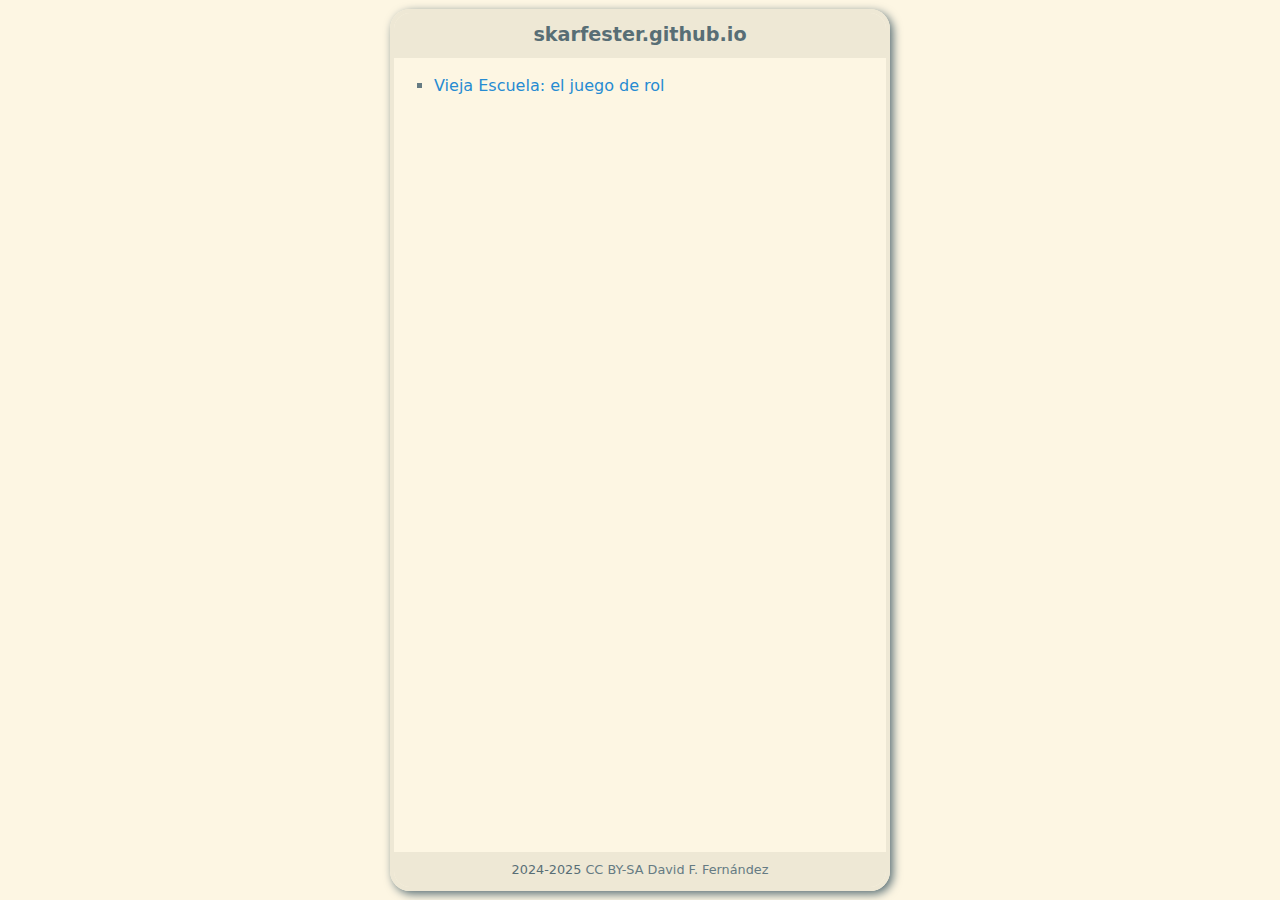
<file: index.html>
<!DOCTYPE html>
<html lang="es">
<head>
    <meta charset="UTF-8">
    <meta name="viewport" content="width=device-width, initial-scale=1.0">
	<link rel="author" href="humans.txt">
	<link rel="stylesheet" type="text/css" href="css/index.css">
	<link rel="me" href="https://framapiaf.org/@skarfester">
    <title>Índice</title>
</head>
<body>
	<div class="pagina">
		<header>
			<h1>skarfester.github.io</h1>
		</header>
		<main>
			<ul>
				<li><a href="viejaescuela.html">Vieja Escuela: el juego de rol</a></li>
			</ul>
		</main>
		<footer>
			<p>2024-2025 <a href="https://creativecommons.org/licenses/by-sa/4.0/deed.es" title="Creative Commons Atribución - CompartirIgual">CC BY-SA</a> <a href="humans.txt">David F. Fernández</a></p>
		</footer>
	</div>
</body>
</html>
</file>
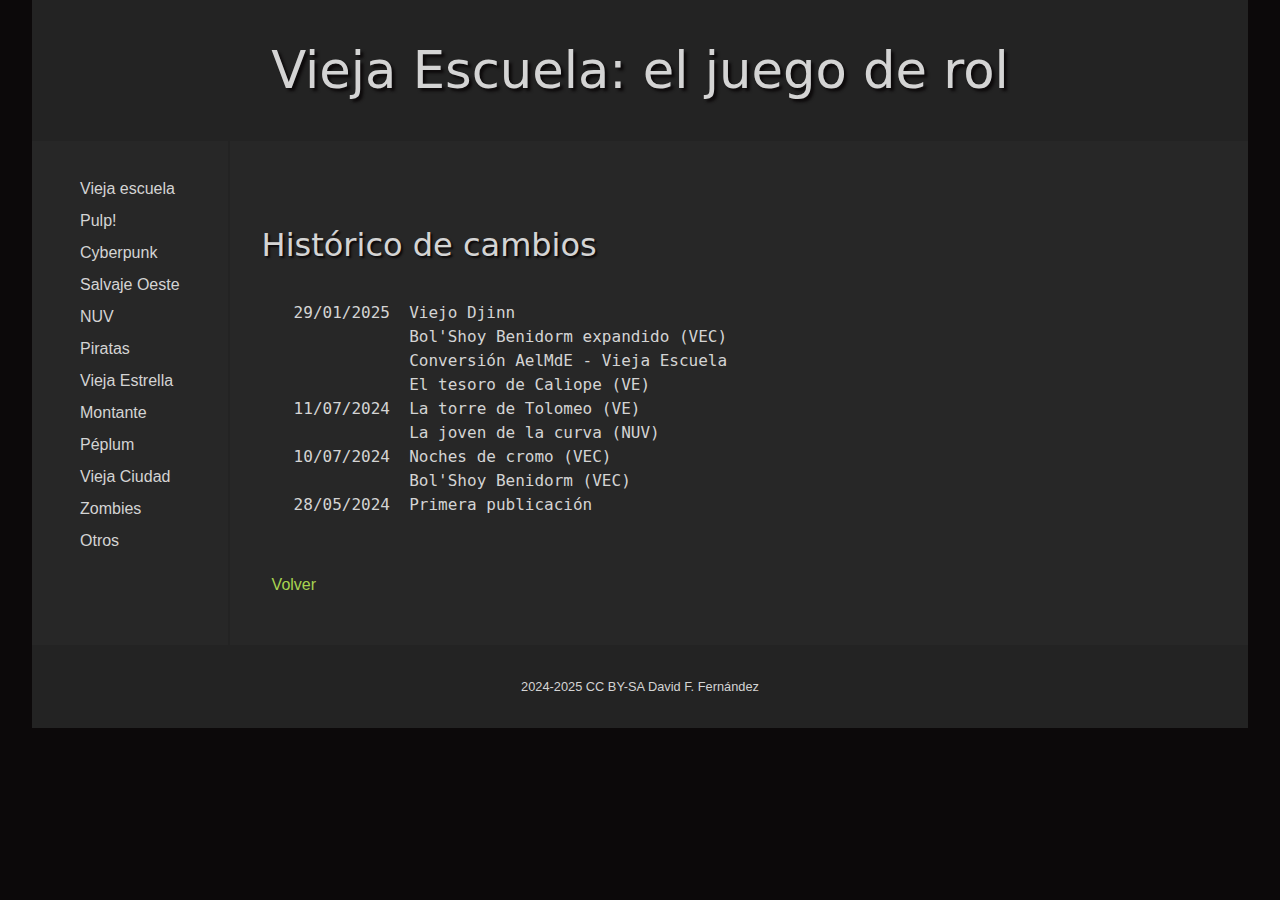
<file: historico.html>
<!DOCTYPE html>
<html lang="es">
<head>
    <meta charset="UTF-8">
    <meta name="viewport" content="width=device-width, initial-scale=1.0">
    <title>Vieja Escuela: el juego de rol</title>
    <meta name="description" content="Recopilación de material publicado para Vieja Escuela: el juego de rol">
    <link rel="stylesheet" type="text/css" href="css/ve.css">
    <link rel="icon" href="/favicon.ico">
	<link rel="icon" href="/favicon.svg" type="image/svg+xml">

</head>
<body>
    <header>
        <h1>Vieja Escuela: el juego de rol</h1>
    </header>
    <div class="pagina">
        <input type="checkbox" name="menu" id="menu" aria-label="Menú">
        <nav>
            <label for="menu">
                <svg xmlns="http://www.w3.org/2000/svg" width="48" height="48" fill="currentColor" viewBox="0 0 16 16">
                    <path fill-rule="evenodd" d="M2.5 12a.5.5 0 0 1 .5-.5h10a.5.5 0 0 1 0 1H3a.5.5 0 0 1-.5-.5m0-4a.5.5 0 0 1 .5-.5h10a.5.5 0 0 1 0 1H3a.5.5 0 0 1-.5-.5m0-4a.5.5 0 0 1 .5-.5h10a.5.5 0 0 1 0 1H3a.5.5 0 0 1-.5-.5"/>
                </svg>
            </label>
            <ul>
                <li><a href="viejaescuela.html#ve">Vieja escuela</a></li>
                <li><a href="viejaescuela.html#vep">Pulp!</a></li>
                <li><a href="viejaescuela.html#vec">Cyberpunk</a></li>
                <li><a href="viejaescuela.html#veso">Salvaje Oeste</a></li>
                <li><a href="viejaescuela.html#nuv">NUV</a></li>
                <li><a href="viejaescuela.html#ar">Piratas</a></li>
                <li><a href="viejaescuela.html#vest">Vieja Estrella</a></li>
                <li><a href="viejaescuela.html#mt">Montante</a></li>
                <li><a href="viejaescuela.html#vepm">Péplum</a></li>
                <li><a href="viejaescuela.html#vefu">Vieja Ciudad</a></li>
                <li><a href="viejaescuela.html#vez">Zombies</a></li>
                <li><a href="viejaescuela.html#otr">Otros</a></li>
            </ul>
        </nav>
        <aside>
            <ul>
                <li><a href="viejaescuela.html#ve">Vieja escuela</a></li>
                <li><a href="viejaescuela.html#vep">Pulp!</a></li>
                <li><a href="viejaescuela.html#vec">Cyberpunk</a></li>
                <li><a href="viejaescuela.html#veso">Salvaje Oeste</a></li>
                <li><a href="viejaescuela.html#nuv">NUV</a></li>
                <li><a href="viejaescuela.html#ar">Piratas</a></li>
                <li><a href="viejaescuela.html#vest">Vieja Estrella</a></li>
                <li><a href="viejaescuela.html#mt">Montante</a></li>
                <li><a href="viejaescuela.html#vepm">Péplum</a></li>
                <li><a href="viejaescuela.html#vefu">Vieja Ciudad</a></li>
                <li><a href="viejaescuela.html#vez">Zombies</a></li>
                <li><a href="viejaescuela.html#otr">Otros</a></li>
            </ul>
        </aside>
        <main>
			<h2>Histórico de cambios</h2>
            <pre>
29/01/2025	Viejo Djinn
		Bol'Shoy Benidorm expandido (VEC)
		Conversión AelMdE - Vieja Escuela
		El tesoro de Caliope (VE)
11/07/2024	La torre de Tolomeo (VE)
		La joven de la curva (NUV)
10/07/2024	Noches de cromo (VEC)
		Bol'Shoy Benidorm (VEC)
28/05/2024	Primera publicación
			</pre>
			<p><a href="viejaescuela.html">Volver</a></p>
        </main>
    </div>
    <footer>
        <p>2024-2025 <a href="https://creativecommons.org/licenses/by-sa/4.0/deed.es" title="Creative Commons Atribución - CompartirIgual">CC BY-SA</a> <a href="humans.txt">David F. Fernández</a></p>
    </footer>
</body>
</html>
</file>
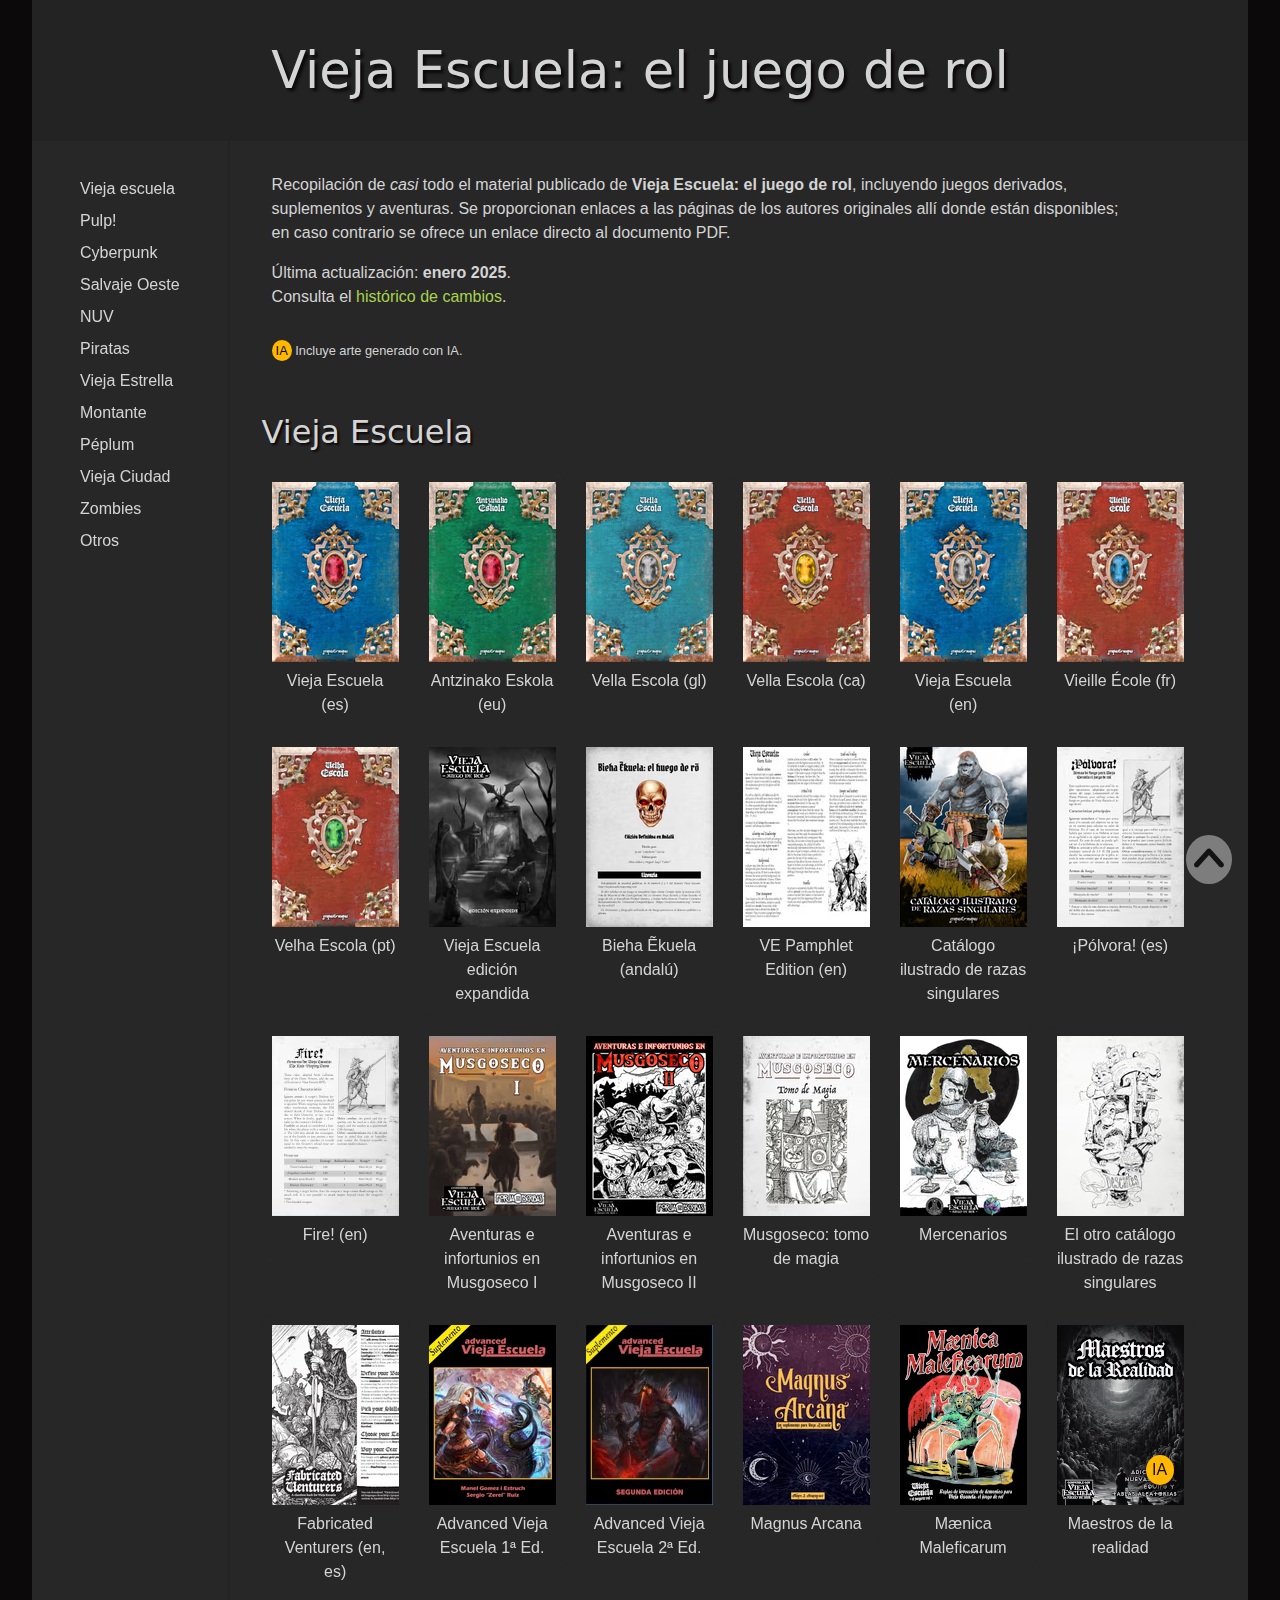
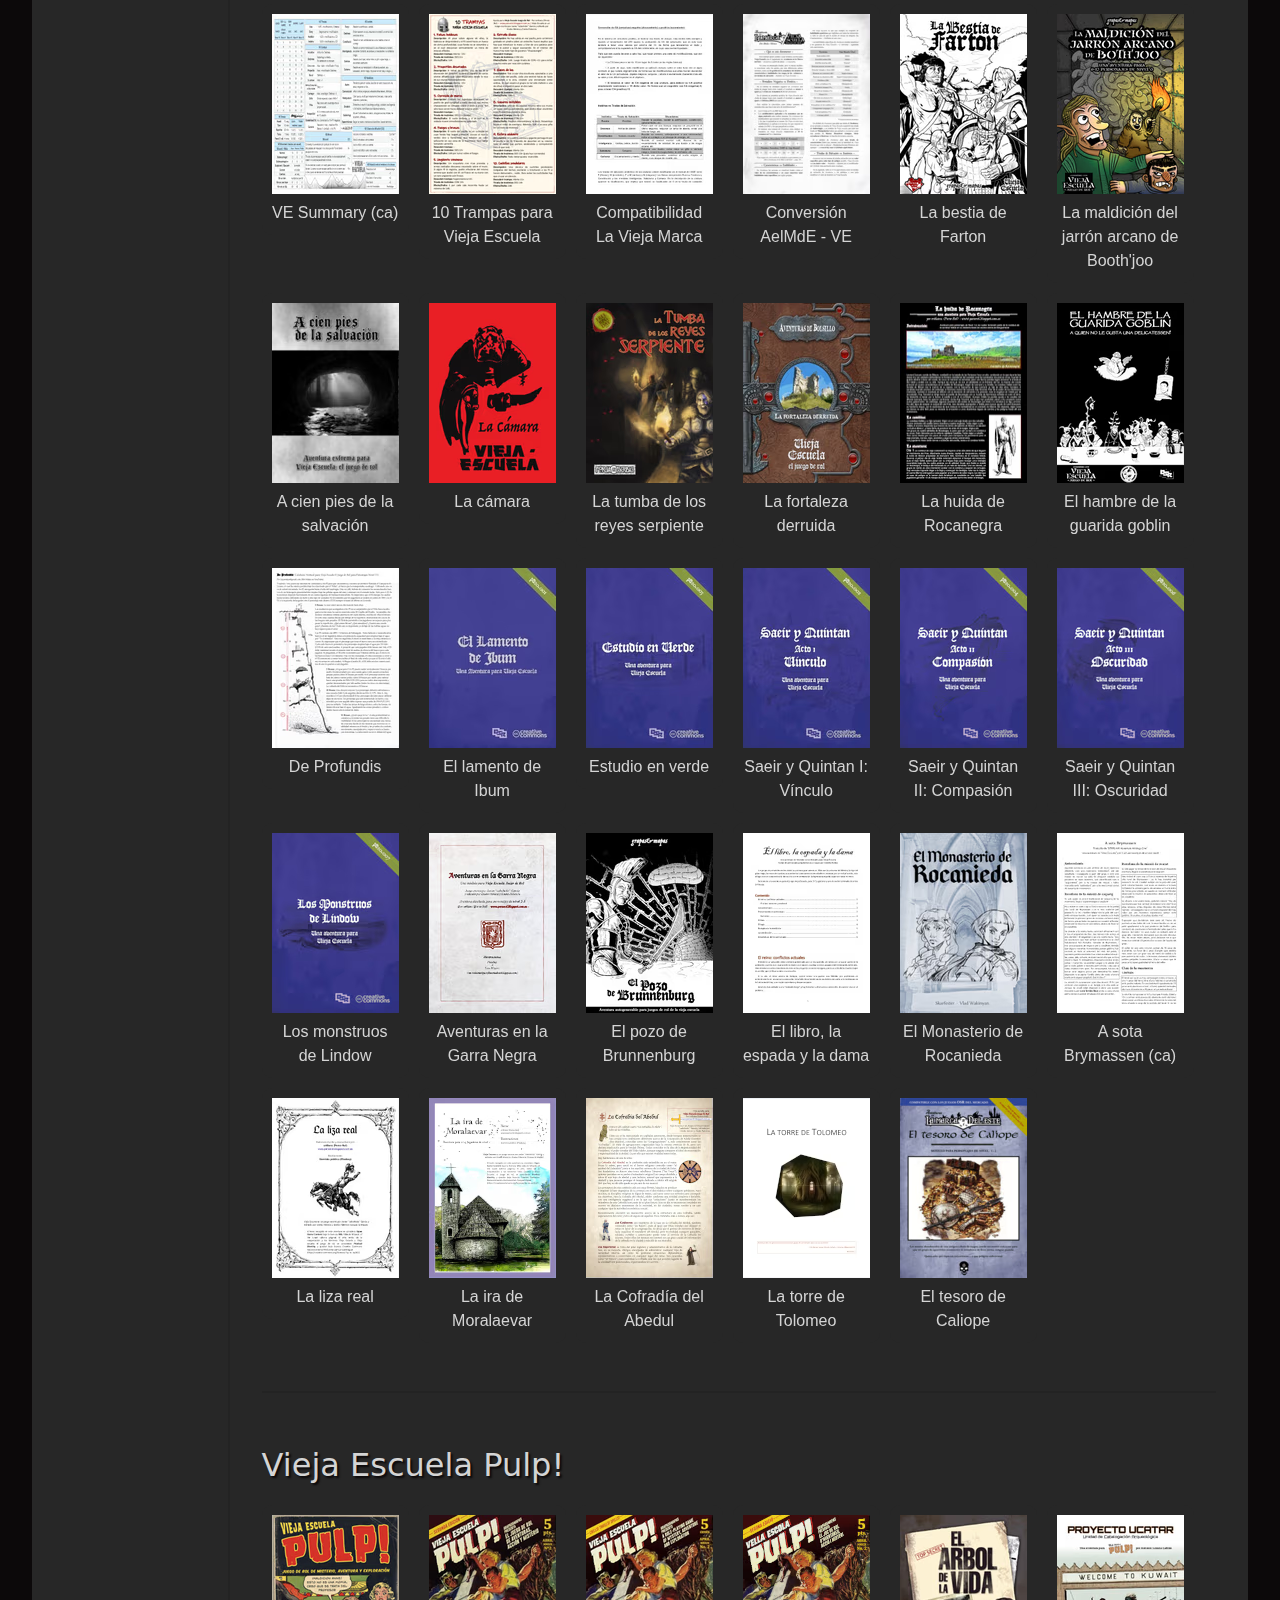
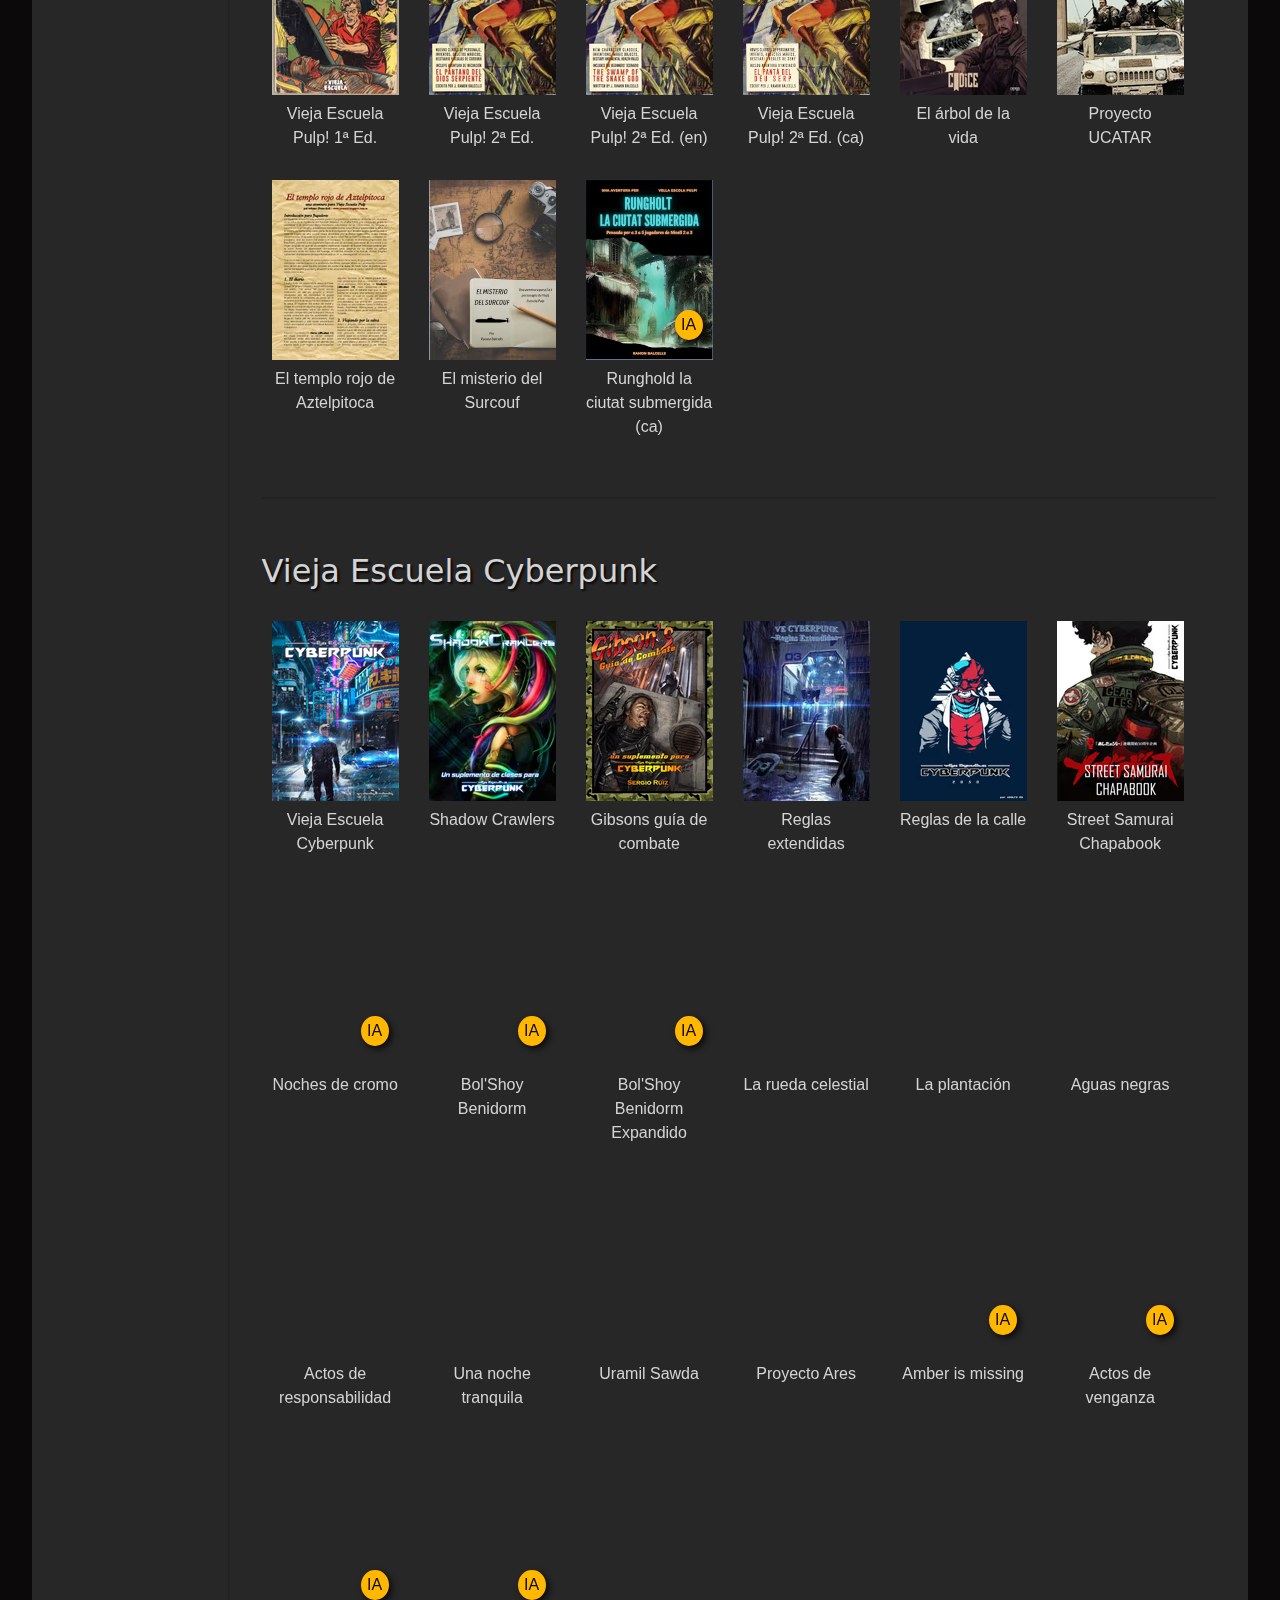
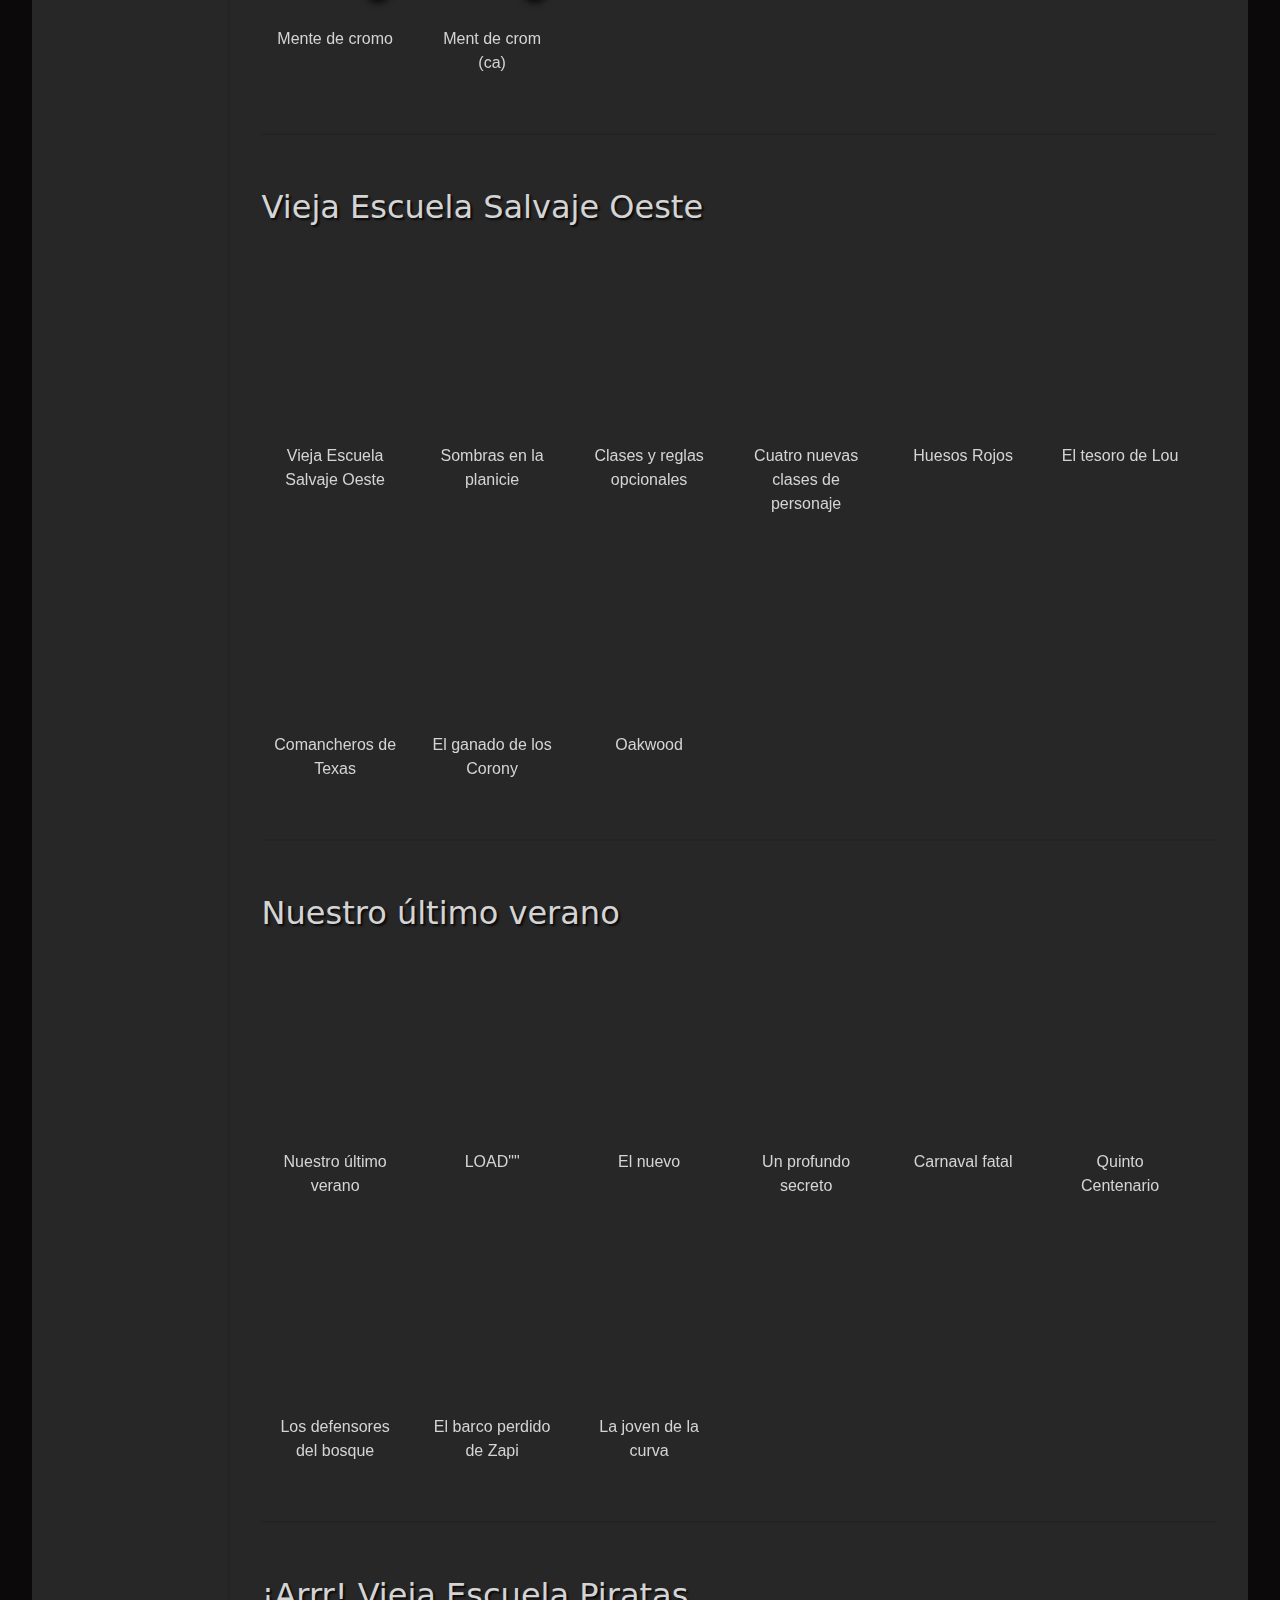
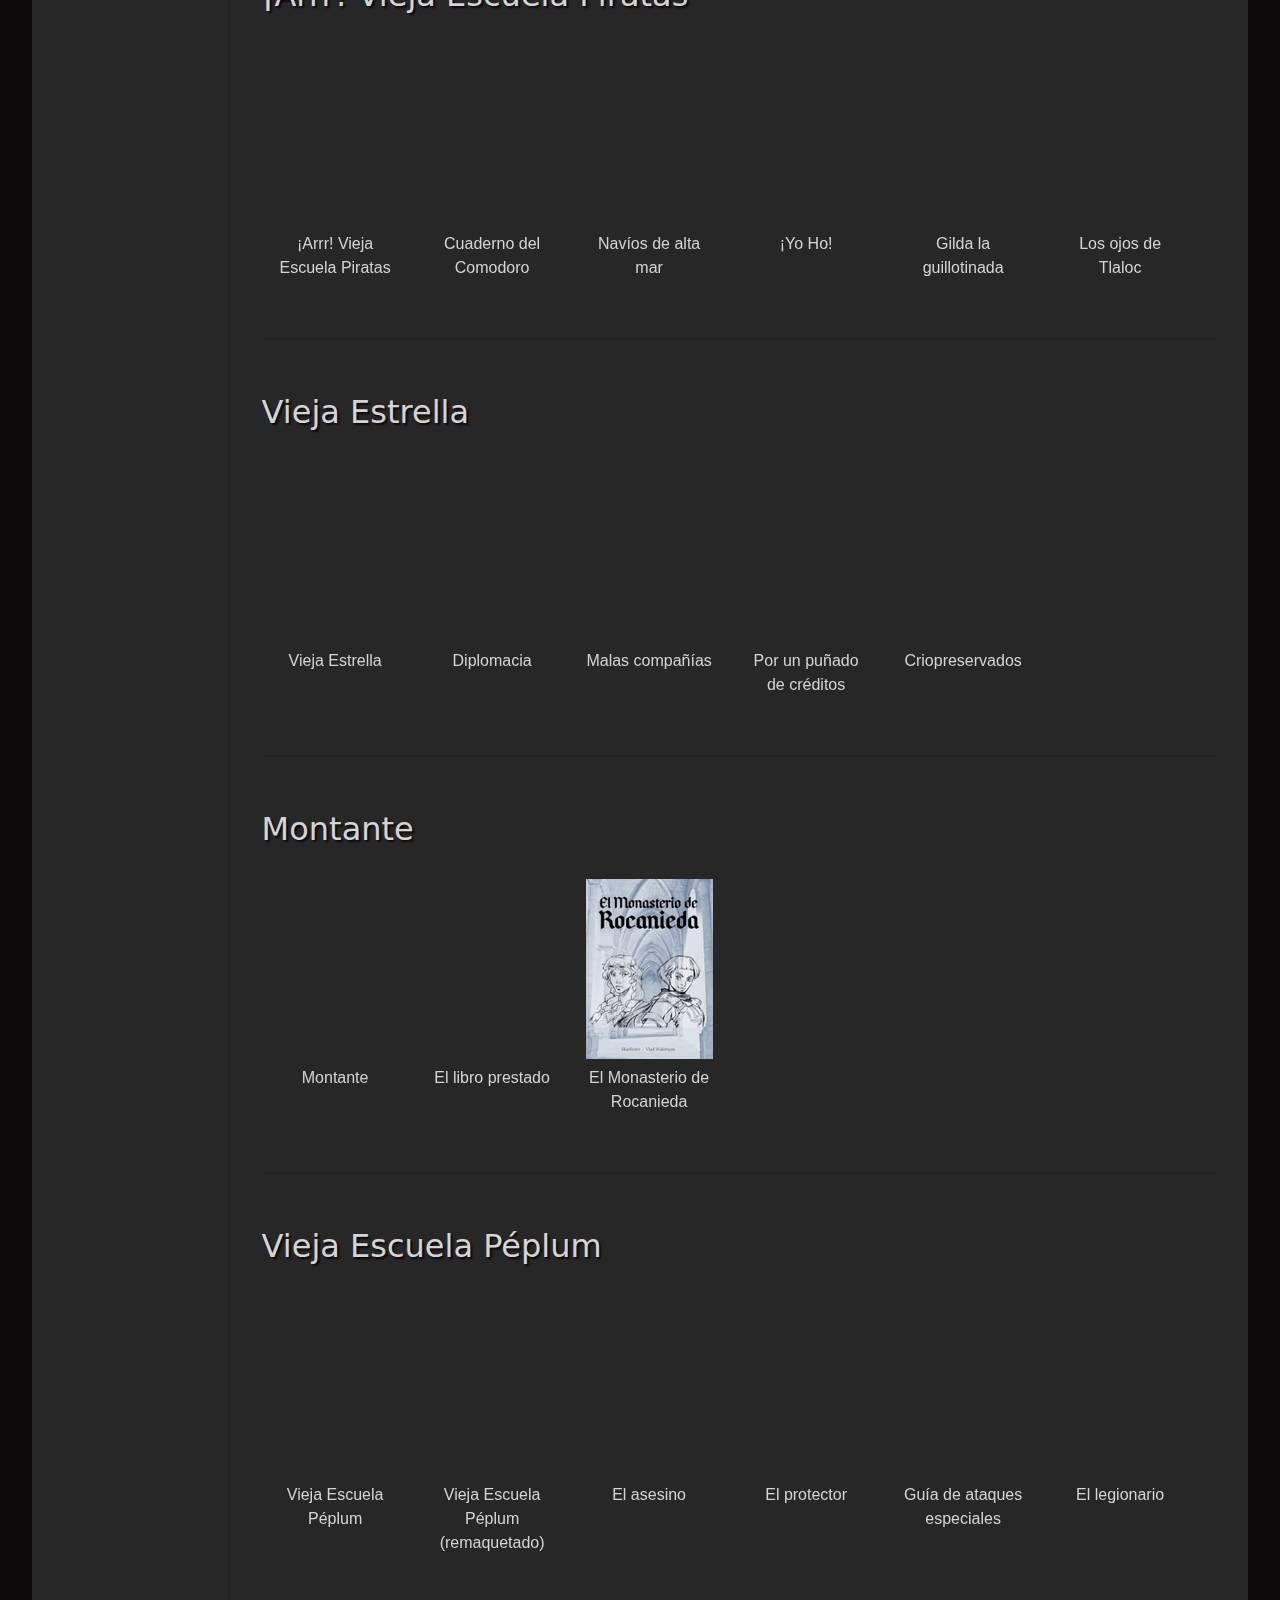
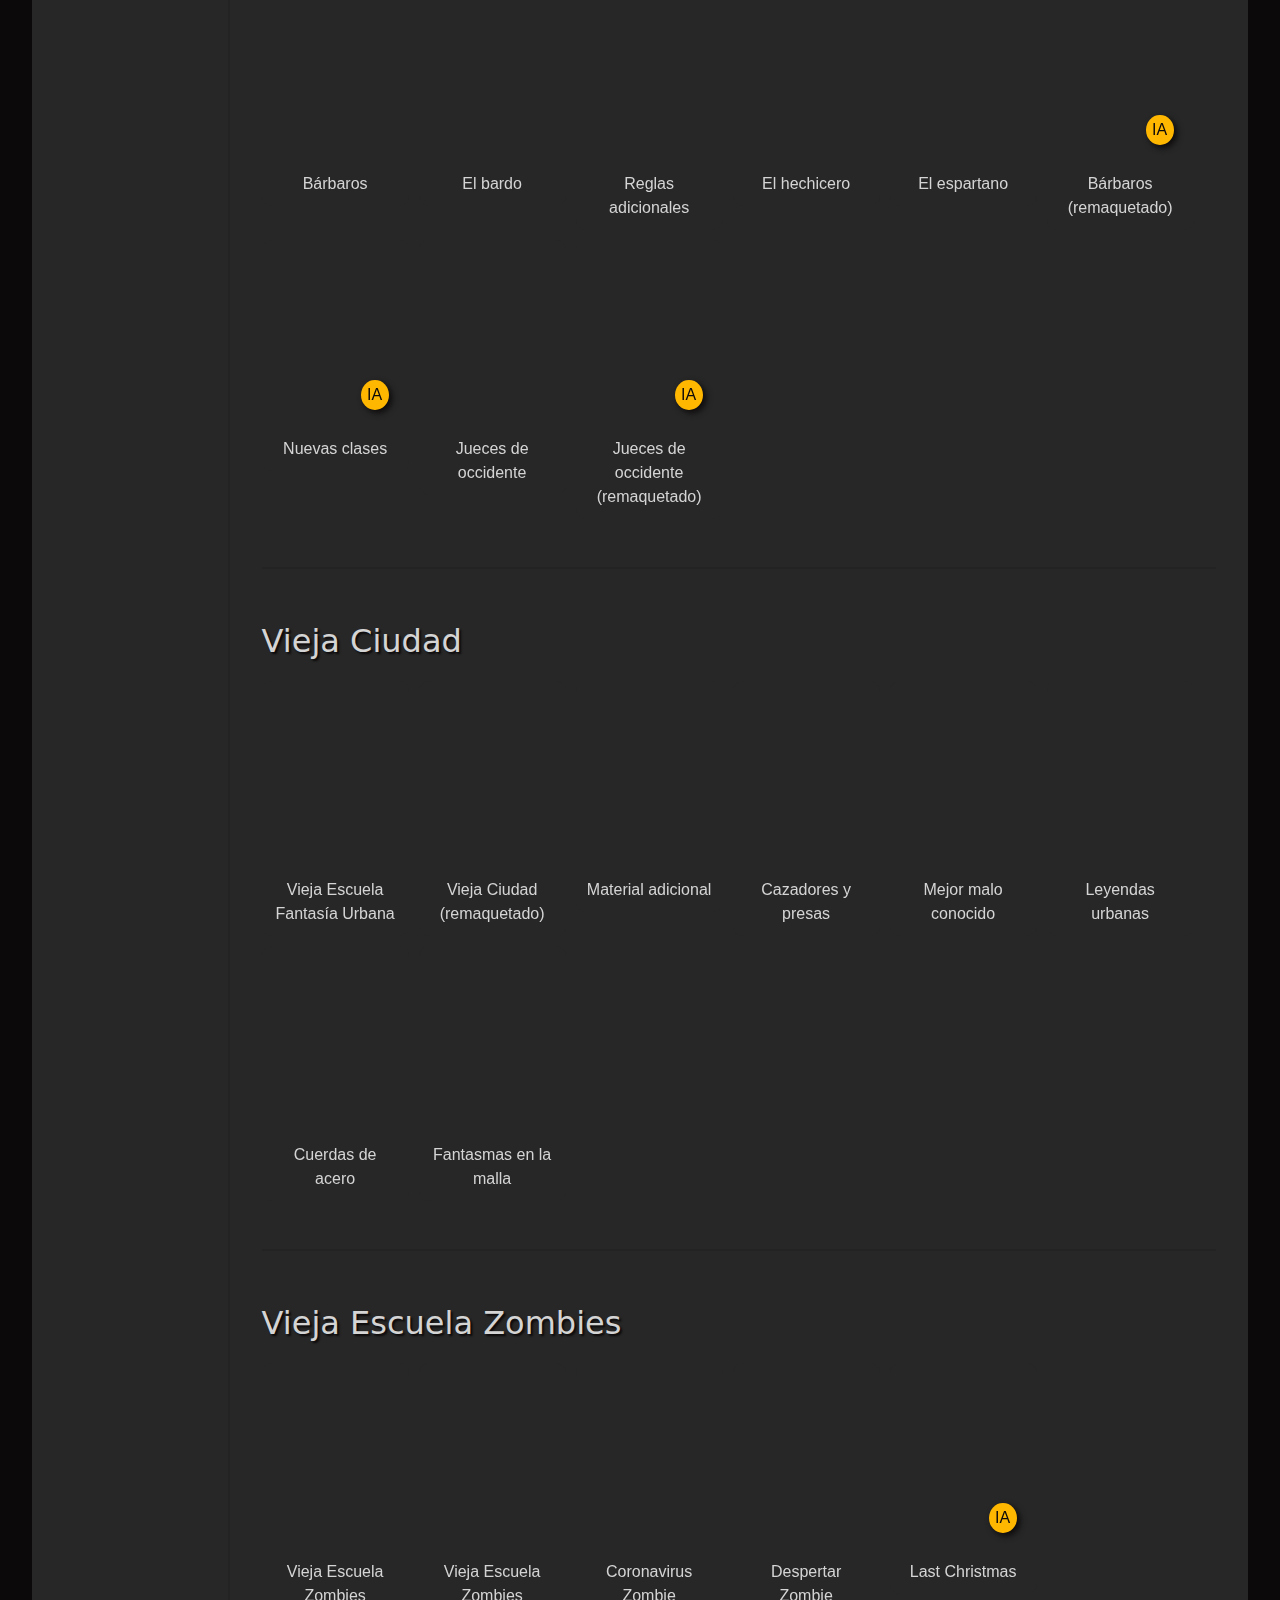
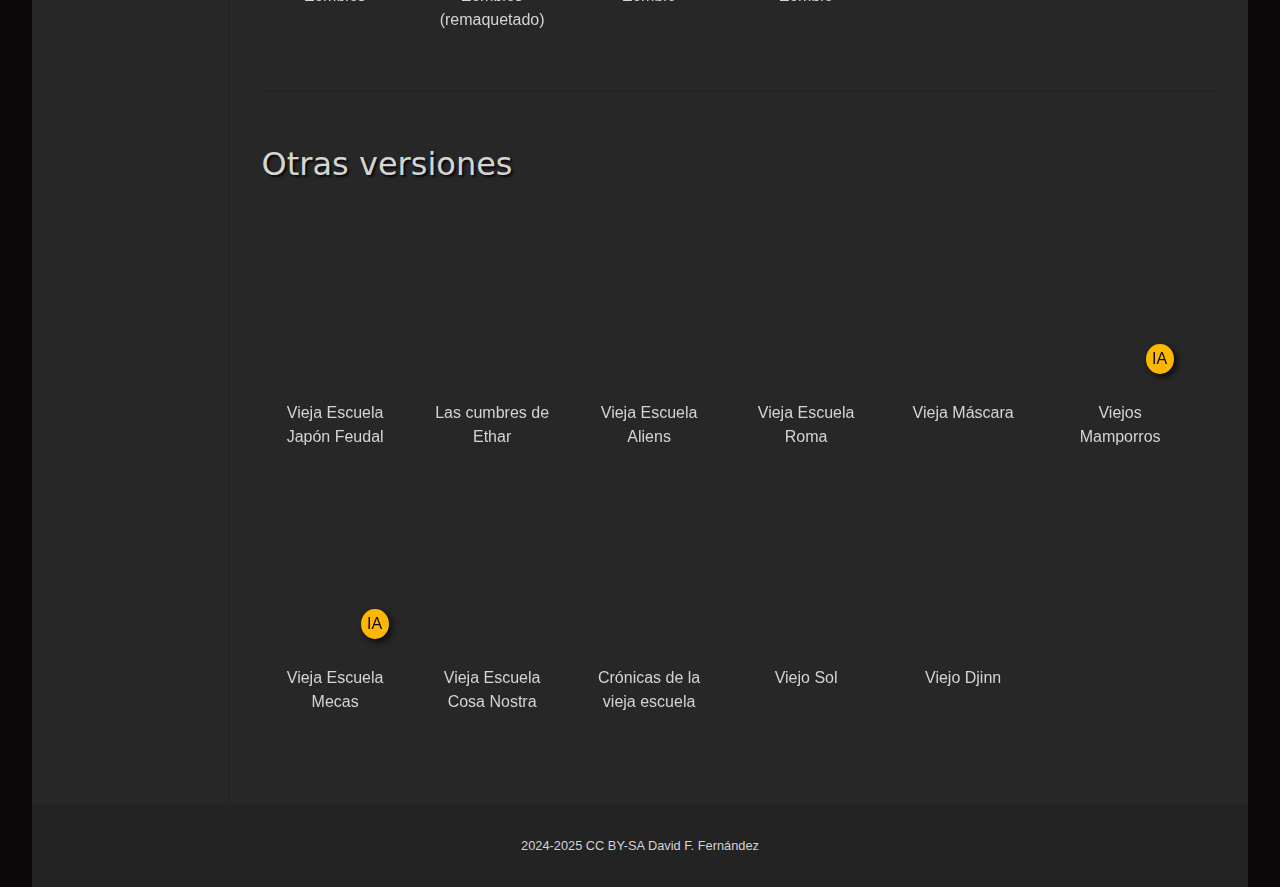
<file: viejaescuela.html>
<!DOCTYPE html>
<html lang="es">
<head>
    <meta charset="UTF-8">
    <meta name="viewport" content="width=device-width, initial-scale=1.0">
    <title>Vieja Escuela: el juego de rol</title>
    <meta name="description" content="Recopilación de material publicado para Vieja Escuela: el juego de rol">
    <link rel="stylesheet" type="text/css" href="css/ve.css">
    <link rel="icon" href="/favicon.ico">
	<link rel="icon" href="/favicon.svg" type="image/svg+xml">

</head>
<body>
    <header>
        <h1>Vieja Escuela: el juego de rol</h1>
    </header>
    <div class="pagina">
        <input type="checkbox" name="menu" id="menu" aria-label="Menú">
        <nav>
            <label for="menu">
                <svg xmlns="http://www.w3.org/2000/svg" width="48" height="48" fill="currentColor" viewBox="0 0 16 16">
                    <path fill-rule="evenodd" d="M2.5 12a.5.5 0 0 1 .5-.5h10a.5.5 0 0 1 0 1H3a.5.5 0 0 1-.5-.5m0-4a.5.5 0 0 1 .5-.5h10a.5.5 0 0 1 0 1H3a.5.5 0 0 1-.5-.5m0-4a.5.5 0 0 1 .5-.5h10a.5.5 0 0 1 0 1H3a.5.5 0 0 1-.5-.5"/>
                </svg>
            </label>
            <ul>
                <li><a href="#ve">Vieja escuela</a></li>
                <li><a href="#vep">Pulp!</a></li>
                <li><a href="#vec">Cyberpunk</a></li>
                <li><a href="#veso">Salvaje Oeste</a></li>
                <li><a href="#nuv">NUV</a></li>
                <li><a href="#ar">Piratas</a></li>
                <li><a href="#vest">Vieja Estrella</a></li>
                <li><a href="#mt">Montante</a></li>
                <li><a href="#vepm">Péplum</a></li>
                <li><a href="#vefu">Vieja Ciudad</a></li>
                <li><a href="#vez">Zombies</a></li>
                <li><a href="#otr">Otros</a></li>
            </ul>
        </nav>
        <aside>
            <ul>
                <li><a href="#ve">Vieja escuela</a></li>
                <li><a href="#vep">Pulp!</a></li>
                <li><a href="#vec">Cyberpunk</a></li>
                <li><a href="#veso">Salvaje Oeste</a></li>
                <li><a href="#nuv">NUV</a></li>
                <li><a href="#ar">Piratas</a></li>
                <li><a href="#vest">Vieja Estrella</a></li>
                <li><a href="#mt">Montante</a></li>
                <li><a href="#vepm">Péplum</a></li>
                <li><a href="#vefu">Vieja Ciudad</a></li>
                <li><a href="#vez">Zombies</a></li>
                <li><a href="#otr">Otros</a></li>
            </ul>
        </aside>
        <main>
            <p>Recopilación de <em>casi</em> todo el material publicado de <strong>Vieja Escuela: el juego de rol</strong>, incluyendo juegos derivados, suplementos y aventuras. Se proporcionan enlaces a las páginas de los autores originales allí donde están disponibles; en caso contrario se ofrece un enlace directo al documento PDF.</p>
            <p>Última actualización: <strong>enero 2025</strong>.<br>Consulta el <a href="historico.html">histórico de cambios</a>.</p>
            <p class="petit"><span class="ia">IA</span> Incluye arte generado con IA.</p>
            <article id="ve">
                <h2>Vieja Escuela</h2>
                <div>
                    <a href="https://viejaescuela.nogarung.com/vieja-escuela-el-juego-de-rol/" title="web externa">
                        <figure>
                            <img src="veimg/ve0.avif" alt="portada" width="127" height="180">
                            <figcaption>Vieja Escuela (es)</figcaption>
                        </figure>
                    </a>
                    <a href="http://viejaescuela.nogarung.com/antzinako-eskola-rol-jokoa/" title="web externa">
                        <figure>
                            <img src="veimg/ve1.avif" alt="portada" width="127" height="180">
                            <figcaption>Antzinako Eskola (eu)</figcaption>
                        </figure>
                    </a>
                    <a href="https://drive.google.com/open?id=1COOg2OQYRreB48jt8GmIs2mUN1l_1ZNK" title="PDF">
                        <figure>
                            <img src="veimg/ve2.avif" alt="portada" width="127" height="180">
                            <figcaption>Vella Escola (gl)</figcaption>
                        </figure>
                    </a>
                    <a href="https://drive.google.com/open?id=1c1KKtyF2GsbHjcfqkKhEEGuulTexZAVl" title="PDF">
                        <figure>
                            <img src="veimg/ve3.avif" alt="portada" width="127" height="180">
                            <figcaption>Vella Escola (ca)</figcaption>
                        </figure>
                    </a>
                    <a href="http://viejaescuela.nogarung.com/vieja-escuela-the-role-playing-game/" title="web externa">
                        <figure>
                            <img src="veimg/ve4.avif" alt="portada" width="127" height="180">
                            <figcaption>Vieja Escuela (en)</figcaption>
                        </figure>
                    </a>
                    <a href="https://drive.google.com/open?id=1z0zcgQ8jIppvGS45TOKwo2DCquz1Z2gx" title="PDF">
                        <figure>
                            <img src="veimg/ve16.avif" alt="portada" width="127" height="180">
                            <figcaption>Vieille École (fr)</figcaption>
                        </figure>
                    </a>
                    <a href="https://drive.google.com/open?id=1TLV0UuZ3OD7QRJsOhzzQkyUe13vYjfPp" title="PDF">
                        <figure>
                            <img src="veimg/ve18.avif" alt="portada" width="127" height="180">
                            <figcaption>Velha Escola (pt)</figcaption>
                        </figure>
                    </a>
                    <a href="http://cabohicks.blogspot.com/2019/03/descargas-vieja-escuela-edicion.html" title="web externa">
                        <figure>
                            <img src="veimg/ve19.avif" alt="portada" width="127" height="180">
                            <figcaption>Vieja Escuela edición expandida</figcaption>
                        </figure>
                    </a>
                    <a href="https://drive.google.com/open?id=1ADkYoFgriYTK8OD4OFOLX_JOxJFU2sI3" title="PDF">
                        <figure>
                            <img src="veimg/ve21.avif" alt="portada" width="127" height="180">
                            <figcaption>Bieha Ẽkuela (andalú)</figcaption>
                        </figure>
                    </a>
                    <a href="https://chaosgrenade.com/vieja-escuela-pamphlet-edition" title="web externa">
                        <figure>
                            <img src="veimg/ve22.avif" alt="portada" width="127" height="180">
                            <figcaption>VE Pamphlet Edition (en)</figcaption>
                        </figure>
                    </a>
                    <a href="https://drive.google.com/open?id=1_ZoO5ODF2aWe2enFM_9_nrlW1-2tuXtR" title="PDF">
                        <figure>
                            <img src="veimg/ve5.avif" alt="portada" width="127" height="180">
                            <figcaption>Catálogo ilustrado de razas singulares</figcaption>
                        </figure>
                    </a>
                    <a href="https://drive.google.com/open?id=19PPL4lbIFaHNaOpl4t9qj2iysP7LZc3u" title="PDF">
                        <figure>
                            <img src="veimg/ve11.avif" alt="portada" width="127" height="180">
                            <figcaption>¡Pólvora! (es)</figcaption>
                        </figure>
                    </a>
                    <a href="https://drive.google.com/open?id=10ojYWly0TID4QAQdOwRW_6Zlp1nJMBRt" title="PDF">
                        <figure>
                            <img src="veimg/ve11b.avif" alt="portada" width="127" height="180">
                            <figcaption>Fire! (en)</figcaption>
                        </figure>
                    </a>
                    <a href="https://forjadeescribas.wordpress.com/2018/08/19/vieja-escuela-el-pais-de-musgoseco/" title="web externa">
                        <figure>
                            <img src="veimg/ve8.avif" alt="portada" width="127" height="180">
                            <figcaption>Aventuras e infortunios en Musgoseco I</figcaption>
                        </figure>
                    </a>
                    <a href="https://forjadeescribas.wordpress.com/2020/04/25/aventuras-e-infortunios-en-musgoseco-ii/" title="web externa">
                        <figure>
                            <img src="veimg/ve36.avif" alt="portada" width="127" height="180">
                            <figcaption>Aventuras e infortunios en Musgoseco II</figcaption>
                        </figure>
                    </a>
                    <a href="https://drive.google.com/open?id=1e3FAJilHR-3AaokbMCkyifNuTFLfeX4a" title="PDF">
                        <figure>
                            <img src="veimg/ve13.avif" alt="portada" width="127" height="180">
                            <figcaption>Musgoseco: tomo de magia</figcaption>
                        </figure>
                    </a>
					<!-- Lazy images a partir de aquí -->
                    <a href="https://drive.google.com/open?id=1ncY2EMiaC5Rdrsw3bqtruqSMV5Xpo0Jo" title="PDF">
                        <figure>
                            <img src="veimg/ve14.avif" alt="portada" width="127" height="180" loading="lazy">
                            <figcaption>Mercenarios</figcaption>
                        </figure>
                    </a>
                    <a href="https://drive.google.com/open?id=1bY_u5s3hOwpdZaCYdDsM2t5qBagRIFws" title="PDF">
                        <figure>
                            <img src="veimg/ve17.avif" alt="portada" width="127" height="180" loading="lazy">
                            <figcaption>El otro catálogo ilustrado de razas singulares</figcaption>
                        </figure>
                    </a>
                    <a href="https://chaosgrenade.com/fabricated-venturers-%E2%80%94-a-classless-hack-for-vieja-escuela" title="web externa">
                        <figure>
                            <img src="veimg/ve23.avif" alt="portada" width="127" height="180" loading="lazy">
                            <figcaption>Fabricated Venturers (en, es)</figcaption>
                        </figure>
                    </a>
                    <a href="https://drive.google.com/open?id=1RjA4Bqk-yqYiwKvYAxnPHY5DsA3_Za7V" title="PDF">
                        <figure>
                            <img src="veimg/ve26.avif" alt="portada" width="127" height="180" loading="lazy">
                            <figcaption>Advanced Vieja Escuela 1ª Ed.</figcaption>
                        </figure>
                    </a>
                    <a href="https://drive.google.com/file/d/10oK5qbQe7vJAhJRbnB7Fuadk-fy95gMY" title="PDF">
                        <figure>
                            <img src="veimg/ve49.avif" alt="portada" width="127" height="180" loading="lazy">
                            <figcaption>Advanced Vieja Escuela 2ª Ed.</figcaption>
                        </figure>
                    </a>
                    <a href="https://perversod20.cc/2021/02/magnus-arcana/" title="web externa">
                        <figure>
                            <img src="veimg/ve41.avif" alt="portada" width="127" height="180" loading="lazy">
                            <figcaption>Magnus Arcana</figcaption>
                        </figure>
                    </a>
                    <a href="https://emenica.itch.io/maenica-maleficarum" title="web externa">
                        <figure>
                            <img src="veimg/ve47.avif" alt="portada" width="127" height="180" loading="lazy">
                            <figcaption>Mænica Maleficarum</figcaption>
                        </figure>
                    </a>
                    <a href="https://caballerosdeneon.blogspot.com/2024/05/material-para-vieja-escuela.html" title="web externa">
                        <figure>
                            <img src="veimg/ve48.avif" alt="portada" width="127" height="180" loading="lazy">
                            <figcaption>Maestros de la realidad<span class="ia">IA</span></figcaption>
                        </figure>
                    </a>
                    <a href="https://drive.google.com/file/d/1C22OkL15v_cRvBSN8n3k_iFSk8QDDsaN" title="PDF">
                        <figure>
                            <img src="veimg/ve40.avif" alt="portada" width="127" height="180" loading="lazy">
                            <figcaption>VE Summary (ca)</figcaption>
                        </figure>
                    </a>
                    <a href="https://persorol.blogspot.com/2021/02/10-trampas-para-mazmorras-ayuda-para.html" title="web externa">
                        <figure>
                            <img src="veimg/ve42.avif" alt="portada" width="127" height="180" loading="lazy">
                            <figcaption>10 Trampas para Vieja Escuela</figcaption>
                        </figure>
                    </a>
                    <a href="https://drive.google.com/file/d/1G5uAVaye2Kr3IdqEQiV7mkwRtWVVje4t" title="PDF">
                        <figure>
                            <img src="veimg/ve44.avif" alt="portada" width="127" height="180" loading="lazy">
                            <figcaption>Compatibilidad La Vieja Marca</figcaption>
                        </figure>
                    </a>
					<a href="https://www.patreon.com/posts/convierte-entre-117602309" title="web externa">
                        <figure>
                            <img src="veimg/ve51.avif" alt="portada" width="127" height="180" loading="lazy">
                            <figcaption>Conversión AelMdE - VE</figcaption>
                        </figure>
                    </a>
                    <a href="http://www.elcuartitodelosroles.com/2018/03/archivos-la-bestia-de-farton-partida.html" title="web externa">
                        <figure>
                            <img src="veimg/ve6.avif" alt="portada" width="127" height="180" loading="lazy">
                            <figcaption>La bestia de Farton</figcaption>
                        </figure>
                    </a>
                    <a href="https://grapasymapas.com/jarron" title="web externa">
                        <figure>
                            <img src="veimg/ve7.avif" alt="portada" width="127" height="180" loading="lazy">
                            <figcaption>La maldición del jarrón arcano de Booth'joo</figcaption>
                        </figure>
                    </a>
                    <a href="http://murallasblancas.blogspot.com/2018/07/a-cien-pies-de-la-salvacion.html" title="web externa">
                        <figure>
                            <img src="veimg/ve9.avif" alt="portada" width="127" height="180" loading="lazy">
                            <figcaption>A cien pies de la salvación</figcaption>
                        </figure>
                    </a>
                    <a href="https://drive.google.com/file/d/1IBff00iM657HGs5atuLaoPjRX32DQavW" title="PDF">
                        <figure>
                            <img src="veimg/ve10.avif" alt="portada" width="127" height="180" loading="lazy">
                            <figcaption>La cámara</figcaption>
                        </figure>
                    </a>
                    <a href="https://forjadeescribas.wordpress.com/2018/07/11/la-tumba-de-los-reyes-serpiente/" title="web externa">
                        <figure>
                            <img src="veimg/ve12.avif" alt="portada" width="127" height="180" loading="lazy">
                            <figcaption>La tumba de los reyes serpiente</figcaption>
                        </figure>
                    </a>
                    <a href="https://labibliotecadelcalamar.blogspot.com/2018/03/aventuras-de-bolsillo.html" title="web externa">
                        <figure>
                            <img src="veimg/ve15.avif" alt="portada" width="127" height="180" loading="lazy">
                            <figcaption>La fortaleza derruida</figcaption>
                        </figure>
                    </a>
                    <a href="https://persorol.blogspot.com/2019/04/la-huida-de-rocanegra-aventura-para.html" title="web externa">
                        <figure>
                            <img src="veimg/ve20.avif" alt="portada" width="127" height="180" loading="lazy">
                            <figcaption>La huida de Rocanegra</figcaption>
                        </figure>
                    </a>
                    <a href="https://drive.google.com/open?id=1hh1K62nitEYNlGqtO75xC4XYfqsQZn6A" title="PDF">
                        <figure>
                            <img src="veimg/ve27.avif" alt="portada" width="127" height="180" loading="lazy">
                            <figcaption>El hambre de la guarida goblin</figcaption>
                        </figure>
                    </a>
                    <a href="https://drive.google.com/open?id=1nosKUF4fA5n_PFH71yGuWPPFcL3wUHVB" title="PDF">
                        <figure>
                            <img src="veimg/ve28.avif" alt="portada" width="127" height="180" loading="lazy">
                            <figcaption>De Profundis</figcaption>
                        </figure>
                    </a>
                    <a href="https://perversod20.cc/2020/02/el-lamento-de-ibum/" title="web externa">
                        <figure>
                            <img src="veimg/ve29.avif" alt="portada" width="127" height="180" loading="lazy">
                            <figcaption>El lamento de Ibum</figcaption>
                        </figure>
                    </a>
                    <a href="https://perversod20.cc/2020/03/pd20-003-estudio-en-verde/" title="web externa">
                        <figure>
                            <img src="veimg/ve31.avif" alt="portada" width="127" height="180" loading="lazy">
                            <figcaption>Estudio en verde</figcaption>
                        </figure>
                    </a>
                    <a href="https://perversod20.cc/2020/02/pd20-002-saeir-y-quintan-acto-i/" title="web externa">
                        <figure>
                            <img src="veimg/ve30.avif" alt="portada" width="127" height="180" loading="lazy">
                            <figcaption>Saeir y Quintan I: Vínculo</figcaption>
                        </figure>
                    </a>
                    <a href="https://perversod20.cc/2020/03/pd20-004-saeir-y-quintan-acto-ii" title="web externa">
                        <figure>
                            <img src="veimg/ve32.avif" alt="portada" width="127" height="180" loading="lazy">
                            <figcaption>Saeir y Quintan II: Compasión</figcaption>
                        </figure>
                    </a>
                    <a href="https://perversod20.cc/2020/04/pd20-006-saeir-y-quintan-acto-iii/" title="web externa">
                        <figure>
                            <img src="veimg/ve35.avif" alt="portada" width="127" height="180" loading="lazy">
                            <figcaption>Saeir y Quintan III: Oscuridad</figcaption>
                        </figure>
                    </a>
                    <a href="https://perversod20.cc/2020/05/pd20-007-los-monstruos-de-lindow" title="web externa">
                        <figure>
                            <img src="veimg/ve37.avif" alt="portada" width="127" height="180" loading="lazy">
                            <figcaption>Los monstruos de Lindow</figcaption>
                        </figure>
                    </a>
                    <a href="http://persorol.blogspot.com/2020/04/aventuras-en-la-garra-negra-una.html" title="web externa">
                        <figure>
                            <img src="veimg/ve33.avif" alt="portada" width="127" height="180" loading="lazy">
                            <figcaption>Aventuras en la Garra Negra</figcaption>
                        </figure>
                    </a>
                    <a href="https://drive.google.com/file/d/17O9mu9GzSJeerAGmgemOmth_giJmMZo4" title="PDF">
                        <figure>
                            <img src="veimg/ve34.avif" alt="portada" width="127" height="180" loading="lazy">
                            <figcaption>El pozo de Brunnenburg</figcaption>
                        </figure>
                    </a>
                    <a href="https://bastionrolero.blogspot.com/2020/04/el-libro-la-espada-y-la-dama-aventura.html" title="web externa">
                        <figure>
                            <img src="veimg/ve38.avif" alt="portada" width="127" height="180" loading="lazy">
                            <figcaption>El libro, la espada y la dama</figcaption>
                        </figure>
                    </a>
                    <a href="https://skarfester.itch.io/el-monasterio-de-rocanieda" title="web externa">
                        <figure>
                            <img src="veimg/ve24.avif" alt="portada" width="127" height="180" loading="lazy">
                            <figcaption>El Monasterio de Rocanieda</figcaption>
                        </figure>
                    </a>
                    <a href="https://drive.google.com/file/d/1eOzBTR7IcoJoCYcYtGtc4a2VGj0g7gaG" title="PDF">
                        <figure>
                            <img src="veimg/ve39.avif" alt="portada" width="127" height="180" loading="lazy">
                            <figcaption>A sota Brymassen (ca)</figcaption>
                        </figure>
                    </a>
                    <a href="https://persorol.blogspot.com/2021/03/la-liza-real-aventura-para-vieja-escuela.html" title="web externa">
                        <figure>
                            <img src="veimg/ve43.avif" alt="portada" width="127" height="180" loading="lazy">
                            <figcaption>La liza real</figcaption>
                        </figure>
                    </a>
                    <a href="https://persorol.blogspot.com/2022/05/la-ira-de-moralaevar-aventura-para.html" title="web externa">
                        <figure>
                            <img src="veimg/ve45.avif" alt="portada" width="127" height="180" loading="lazy">
                            <figcaption>La ira de Moralaevar</figcaption>
                        </figure>
                    </a>
                    <a href="https://persorol.blogspot.com/2021/10/la-cofradia-del-abedul-una-ayuda-para.html" title="web externa">
                        <figure>
                            <img src="veimg/ve46.avif" alt="portada" width="127" height="180" loading="lazy">
                            <figcaption>La Cofradía del Abedul</figcaption>
                        </figure>
                    </a>
                    <a href="http://www.inculturafriki.com/2024/05/torretolomeo.html" title="web externa">
                        <figure>
                            <img src="veimg/ve50.avif" alt="portada" width="127" height="180" loading="lazy">
                            <figcaption>La torre de Tolomeo</figcaption>
                        </figure>
                    </a>
					<a href="https://codexdelamarca.com/posts/el-tesoro-de-caliope" title="web externa">
                        <figure>
                            <img src="veimg/ve52.avif" alt="portada" width="127" height="180" loading="lazy">
                            <figcaption>El tesoro de Caliope</figcaption>
                        </figure>
                    </a>
                </div>
            </article>
            <article id="vep">
                <h2>Vieja Escuela Pulp!</h2>
                <div>
                    <a href="http://viejaescuela.nogarung.com/vieja-escuela-pulp/" title="web externa">
                        <figure>
                            <img src="veimg/vep0.avif" alt="portada" width="127" height="180" loading="lazy">
                            <figcaption>Vieja Escuela Pulp! 1ª Ed.</figcaption>
                        </figure>
                    </a>
                    <a href="https://grapasymapas.com/pulp" title="web externa">
                        <figure>
                            <img src="veimg/vep3.avif" alt="portada" width="127" height="180" loading="lazy">
                            <figcaption>Vieja Escuela Pulp! 2ª Ed.</figcaption>
                        </figure>
                    </a>
                    <a href="https://grapasymapas.com/pulp#english" title="web externa">
                        <figure>
                            <img src="veimg/vep5.avif" alt="portada" width="127" height="180" loading="lazy">
                            <figcaption>Vieja Escuela Pulp! 2ª Ed. (en)</figcaption>
                        </figure>
                    </a>
                    <a href="https://grapasymapas.com/pulp#catala" title="web externa">
                        <figure>
                            <img src="veimg/vep6.avif" alt="portada" width="127" height="180" loading="lazy">
                            <figcaption>Vieja Escuela Pulp! 2ª Ed. (ca)</figcaption>
                        </figure>
                    </a>
                    <a href="https://www.drivethrurpg.com/en/product/240790/el-arbol-de-la-vida-vieja-escuela-pulp" title="web externa">
                        <figure>
                            <img src="veimg/vep1.avif" alt="portada" width="127" height="180" loading="lazy">
                            <figcaption>El árbol de la vida</figcaption>
                        </figure>
                    </a>
                    <a href="https://thetapaderavineyard.blogspot.com/2018/11/proyecto-ucatar-una-aventura-para-vieja.html" title="web externa">
                        <figure>
                            <img src="veimg/vep2.avif" alt="portada" width="127" height="180" loading="lazy">
                            <figcaption>Proyecto UCATAR</figcaption>
                        </figure>
                    </a>
                    <a href="https://persorol.blogspot.com/2019/04/el-templo-rojo-de-aztelpitoca-aventura.html" title="web externa">
                        <figure>
                            <img src="veimg/vep4.avif" alt="portada" width="127" height="180" loading="lazy">
                            <figcaption>El templo rojo de Aztelpitoca</figcaption>
                        </figure>
                    </a>
                    <a href="https://ko-fi.com/i/IJ3J1DJ2PL" title="web externa">
                        <figure>
                            <img src="veimg/vep7.avif" alt="portada" width="127" height="180" loading="lazy">
                            <figcaption>El misterio del Surcouf</figcaption>
                        </figure>
                    </a>
                    <a href="https://ko-fi.com/i/IF1F3H0VLW" title="web externa">
                        <figure>
                            <img src="veimg/vep8.avif" alt="portada" width="127" height="180" loading="lazy">
                            <figcaption>Runghold la ciutat submergida (ca)<span class="ia">IA</span></figcaption>
                        </figure>
                    </a>
                </div>
            </article>
            <article id="vec">
                <h2>Vieja Escuela Cyberpunk</h2>
                <div>
                    <a href="https://grapasymapas.com/cyberpunk" title="web externa">
                        <figure>
                            <img src="veimg/vec0.avif" alt="portada" width="127" height="180" loading="lazy">
                            <figcaption>Vieja Escuela Cyberpunk</figcaption>
                        </figure>
                    </a>
                    <a href="https://drive.google.com/open?id=1VBCIZsVaHRMhp4RKNiejVbjQ6AyimuE1" title="PDF">
                        <figure>
                            <img src="veimg/vec4.avif" alt="portada" width="127" height="180" loading="lazy">
                            <figcaption>Shadow Crawlers</figcaption>
                        </figure>
                    </a>
                    <a href="https://drive.google.com/open?id=1bYmlBsPu_q12jFDR-J_9unzkLePtmvhM" title="PDF">
                        <figure>
                            <img src="veimg/vec6.avif" alt="portada" width="127" height="180" loading="lazy">
                            <figcaption>Gibsons guía de combate</figcaption>
                        </figure>
                    </a>
                    <a href="https://drive.google.com/file/d/1Z1WLAP5zRHmVHM1GZeqVLOGWrzacDvX0" title="PDF">
                        <figure>
                            <img src="veimg/vec7.avif" alt="portada" width="127" height="180" loading="lazy">
                            <figcaption>Reglas extendidas</figcaption>
                        </figure>
                    </a>
                    <a href="https://drive.google.com/file/d/1QDj18iGXTjG9AdvXH99IT_1OOI_PeQK_" title="PDF">
                        <figure>
                            <img src="veimg/vec8.avif" alt="portada" width="127" height="180" loading="lazy">
                            <figcaption>Reglas de la calle</figcaption>
                        </figure>
                    </a>
                    <a href="https://drive.google.com/file/d/1UsHiv0pYw_cpMQfPETJV6DK4bwJytFQo" title="PDF">
                        <figure>
                            <img src="veimg/vec11.avif" alt="portada" width="127" height="180" loading="lazy">
                            <figcaption>Street Samurai Chapabook</figcaption>
                        </figure>
                    </a>
                    <a href="https://caballerosdeneon.blogspot.com/2024/05/noches-de-cromo-sistema-generico-d20.html" title="web externa">
                        <figure>
                            <img src="veimg/vec17.avif" alt="portada" width="127" height="180" loading="lazy">
                            <figcaption>Noches de cromo<span class="ia">IA</span></figcaption>
                        </figure>
                    </a>
                    <a href="https://caballerosdeneon.blogspot.com/2024/06/normal-0-21-false-false-false-es-x-none.html" title="web externa">
                        <figure>
                            <img src="veimg/vec18.avif" alt="portada" width="127" height="180" loading="lazy">
                            <figcaption>Bol'Shoy Benidorm<span class="ia">IA</span></figcaption>
                        </figure>
                    </a>
					<a href="https://caballerosdeneon.blogspot.com/2024/10/noches-de-cromo-bolshoy-benidorm.html" title="web externa">
                        <figure>
                            <img src="veimg/vec19.avif" alt="portada" width="127" height="180" loading="lazy">
                            <figcaption>Bol'Shoy Benidorm Expandido<span class="ia">IA</span></figcaption>
                        </figure>
                    </a>
                    <a href="https://grapasymapas.com/cyberpunk" title="web externa">
                        <figure>
                            <img src="veimg/vec1.avif" alt="portada" width="127" height="180" loading="lazy">
                            <figcaption>La rueda celestial</figcaption>
                        </figure>
                    </a>
                    <a href="https://skarfester.itch.io/la-plantacion" title="web externa">
                        <figure>
                            <img src="veimg/vec2.avif" alt="portada" width="127" height="180" loading="lazy">
                            <figcaption>La plantación</figcaption>
                        </figure>
                    </a>
                    <a href="https://drive.google.com/open?id=1yGN_9nKCK-pnGd8i-379aqxmICVyqTFF" title="PDF">
                        <figure>
                            <img src="veimg/vec3.avif" alt="portada" width="127" height="180" loading="lazy">
                            <figcaption>Aguas negras</figcaption>
                        </figure>
                    </a>
                    <a href="https://grapasymapas.com/cyberpunk" title="web externa">
                        <figure>
                            <img src="veimg/vec5.avif" alt="portada" width="127" height="180" loading="lazy">
                            <figcaption>Actos de responsabilidad</figcaption>
                        </figure>
                    </a>
                    <a href="https://perversod20.cc/2020/03/pd20-005-una-noche-tranquila/" title="web externa">
                        <figure>
                            <img src="veimg/vec9.avif" alt="portada" width="127" height="180" loading="lazy">
                            <figcaption>Una noche tranquila</figcaption>
                        </figure>
                    </a>
                    <a href="https://bastionrolero.blogspot.com/2020/06/uramil-sawda-aventura-para-ve-cyberpunk.html" title="web externa">
                        <figure>
                            <img src="veimg/vec10.avif" alt="portada" width="127" height="180" loading="lazy">
                            <figcaption>Uramil Sawda</figcaption>
                        </figure>
                    </a>
                    <a href="https://ko-fi.com/rolenfamilia/gallery?viewimage=IH2H5F5LP7" title="web externa">
                        <figure>
                            <img src="veimg/vec12.avif" alt="portada" width="127" height="180" loading="lazy">
                            <figcaption>Proyecto Ares</figcaption>
                        </figure>
                    </a>
                    <a href="https://ko-fi.com/rolenfamilia/gallery?viewimage=IB0B3FW2HR" title="web externa">
                        <figure>
                            <img src="veimg/vec13.avif" alt="portada" width="127" height="180" loading="lazy">
                            <figcaption>Amber is missing<span class="ia">IA</span></figcaption>
                        </figure>
                    </a>
                    <a href="https://ko-fi.com/rolenfamilia/gallery?viewimage=IA0A5GXHFD" title="web externa">
                        <figure>
                            <img src="veimg/vec14.avif" alt="portada" width="127" height="180" loading="lazy">
                            <figcaption>Actos de venganza<span class="ia">IA</span></figcaption>
                        </figure>
                    </a>
                    <a href="https://ko-fi.com/rolenfamilia/gallery?viewimage=II3I8PT7T0" title="web externa">
                        <figure>
                            <img src="veimg/vec15.avif" alt="portada" width="127" height="180" loading="lazy">
                            <figcaption>Mente de cromo<span class="ia">IA</span></figcaption>
                        </figure>
                    </a>
                    <a href="https://ko-fi.com/rolenfamilia/gallery?viewimage=IM4M3PYR45" title="web externa">
                        <figure>
                            <img src="veimg/vec16.avif" alt="portada" width="127" height="180" loading="lazy">
                            <figcaption>Ment de crom (ca)<span class="ia">IA</span></figcaption>
                        </figure>
                    </a>
                </div>
            </article>
            <article id="veso">
                <h2>Vieja Escuela Salvaje Oeste</h2>
                <div>
                    <a href="https://grapasymapas.com/salvaje-oeste" title="web externa">
                        <figure>
                            <img src="veimg/veso0.avif" alt="portada" width="127" height="180" loading="lazy">
                            <figcaption>Vieja Escuela Salvaje Oeste</figcaption>
                        </figure>
                    </a>
                    <a href="http://manusaez.blogspot.com/2018/07/sombras-en-la-planicie.html" title="web externa">
                        <figure>
                            <img src="veimg/veso1.avif" alt="portada" width="127" height="180" loading="lazy">
                            <figcaption>Sombras en la planicie</figcaption>
                        </figure>
                    </a>
                    <a href="https://drive.google.com/open?id=1DMOanE-AR19uZ9oQeCzSroeaky20MaA-" title="PDF">
                        <figure>
                            <img src="veimg/veso3.avif" alt="portada" width="127" height="180" loading="lazy">
                            <figcaption>Clases y reglas opcionales</figcaption>
                        </figure>
                    </a>
                    <a href="https://persorol.blogspot.com/2021/06/cuatro-nuevas-clases-de-personajes.html" title="web externa">
                        <figure>
                            <img src="veimg/veso8.avif" alt="portada" width="127" height="180" loading="lazy">
                            <figcaption>Cuatro nuevas clases de personaje</figcaption>
                        </figure>
                    </a>
                    <a href="https://drive.google.com/open?id=1SUzwXU4RNtfGVaUSdezZKkekFaJi7_Ah" title="PDF">
                        <figure>
                            <img src="veimg/veso2.avif" alt="portada" width="127" height="180" loading="lazy">
                            <figcaption>Huesos Rojos</figcaption>
                        </figure>
                    </a>
                    <a href="https://persorol.blogspot.com/2018/09/el-tesoro-de-lou-aventura-para-vieja.html" title="web externa">
                        <figure>
                            <img src="veimg/veso4.avif" alt="portada" width="127" height="180" loading="lazy">
                            <figcaption>El tesoro de Lou</figcaption>
                        </figure>
                    </a>
                    <a href="https://persorol.blogspot.com/2019/03/comancheros-de-texas-aventura-para.html" title="web externa">
                        <figure>
                            <img src="veimg/veso5.avif" alt="portada" width="127" height="180" loading="lazy">
                            <figcaption>Comancheros de Texas</figcaption>
                        </figure>
                    </a>
                    <a href="https://persorol.blogspot.com/2020/05/el-ganado-de-los-corony-aventura-para.html" title="web externa">
                        <figure>
                            <img src="veimg/veso6.avif" alt="portada" width="127" height="180" loading="lazy">
                            <figcaption>El ganado de los Corony</figcaption>
                        </figure>
                    </a>
                    <a href="https://persorol.blogspot.com/2021/04/oakwood-aventura-para-vieja-escuela.html" title="web externa">
                        <figure>
                            <img src="veimg/veso7.avif" alt="portada" width="127" height="180" loading="lazy">
                            <figcaption>Oakwood</figcaption>
                        </figure>
                    </a>
                </div>
            </article>
            <article id="nuv">
                <h2>Nuestro último verano</h2>
                <div>
                    <a href="https://grapasymapas.com/nuestroultimoverano" title="web externa">
                        <figure>
                            <img src="veimg/nuv0.avif" alt="portada" width="127" height="180" loading="lazy">
                            <figcaption>Nuestro último verano</figcaption>
                        </figure>
                    </a>
                    <a href="https://grapasymapas.com/loadcomillascomillasenter" title="web externa">
                        <figure>
                            <img src="veimg/nuv1.avif" alt="portada" width="127" height="180" loading="lazy">
                            <figcaption>LOAD""</figcaption>
                        </figure>
                    </a>
                    <a href="https://drive.google.com/open?id=1MSYKUoIdMcobnkdx8kdfYB02FUjXkb4Y" title="PDF">
                        <figure>
                            <img src="veimg/nuv2.avif" alt="portada" width="127" height="180" loading="lazy">
                            <figcaption>El nuevo</figcaption>
                        </figure>
                    </a>
                    <a href="https://drive.google.com/open?id=16apI-8KGZUb5Nl0DJucHAlkGKlRAX94R" title="PDF">
                        <figure>
                            <img src="veimg/nuv3.avif" alt="portada" width="127" height="180" loading="lazy">
                            <figcaption>Un profundo secreto</figcaption>
                        </figure>
                    </a>
                    <a href="http://bit.ly/carnaval-fatal" title="web externa">
                        <figure>
                            <img src="veimg/nuv4.avif" alt="portada" width="127" height="180" loading="lazy">
                            <figcaption>Carnaval fatal</figcaption>
                        </figure>
                    </a>
                    <a href="https://persorol.blogspot.com/2021/03/5-centenario-sintonicen-con-el-misterio.html" title="web externa">
                        <figure>
                            <img src="veimg/nuv5.avif" alt="portada" width="127" height="180" loading="lazy">
                            <figcaption>Quinto Centenario</figcaption>
                        </figure>
                    </a>
                    <a href="https://drive.google.com/file/d/1ffOze2mwlPJabbwgOPpaSIJteJwafxI-" title="PDF">
                        <figure>
                            <img src="veimg/nuv6.avif" alt="portada" width="127" height="180" loading="lazy">
                            <figcaption>Los defensores del bosque</figcaption>
                        </figure>
                    </a>
                    <a href="http://senorasfrikis.com/2022/07/08/el-barco-perdido-de-zapi/" title="web externa">
                        <figure>
                            <img src="veimg/nuv7.avif" alt="portada" width="127" height="180" loading="lazy">
                            <figcaption>El barco perdido de Zapi</figcaption>
                        </figure>
                    </a>
                    <a href="https://emenica.itch.io/la-joven-de-la-curva" title="web externa">
                        <figure>
                            <img src="veimg/nuv8.avif" alt="portada" width="127" height="180" loading="lazy">
                            <figcaption>La joven de la curva</figcaption>
                        </figure>
                    </a>
                </div>
            </article>
            <article id="ar">
                <h2>¡Arrr! Vieja Escuela Piratas</h2>
                <div>
                    <a href="https://grapasymapas.com/arrr" title="web externa">
                        <figure>
                            <img src="veimg/ar0.avif" alt="portada" width="127" height="180" loading="lazy">
                            <figcaption>¡Arrr! Vieja Escuela Piratas</figcaption>
                        </figure>
                    </a>
                    <a href="https://skarfester.itch.io/cuaderno-del-comodoro" title="web externa">
                        <figure>
                            <img src="veimg/ar3.avif" alt="portada" width="127" height="180" loading="lazy">
                            <figcaption>Cuaderno del Comodoro</figcaption>
                        </figure>
                    </a>
                    <a href="https://persorol.blogspot.com/2021/09/navios-de-alta-mar-una-ayuda-para-arrr.html" title="web externa">
                        <figure>
                            <img src="veimg/ar4.avif" alt="portada" width="127" height="180" loading="lazy">
                            <figcaption>Navíos de alta mar</figcaption>
                        </figure>
                    </a>
                    <a href="https://kapithan.itch.io/yo-ho" title="web externa">
                        <figure>
                            <img src="veimg/ar5.avif" alt="portada" width="127" height="180" loading="lazy">
                            <figcaption>¡Yo Ho!</figcaption>
                        </figure>
                    </a>
                    <a href="https://skarfester.itch.io/gilda-la-guillotinada" title="web externa">
                        <figure>
                            <img src="veimg/ar1.avif" alt="portada" width="127" height="180" loading="lazy">
                            <figcaption>Gilda la guillotinada</figcaption>
                        </figure>
                    </a>
                    <a href="https://persorol.blogspot.com/2020/12/los-ojos-de-tlaloc-aventura-para-arrr.html" title="web externa">
                        <figure>
                            <img src="veimg/ar2.avif" alt="portada" width="127" height="180" loading="lazy">
                            <figcaption>Los ojos de Tlaloc</figcaption>
                        </figure>
                    </a>
                </div>
            </article>
            <article id="vest">
                <h2>Vieja Estrella</h2>
                <div>
                    <a href="http://grapasymapas.com/viejaestrella" title="web externa">
                        <figure>
                            <img src="veimg/vest0.avif" alt="portada" width="127" height="180" loading="lazy">
                            <figcaption>Vieja Estrella</figcaption>
                        </figure>
                    </a>
                    <a href="https://elrincondemisfrikadas.blogspot.com/2021/03/vieja-escuela-diplomacia.html" title="web externa">
                        <figure>
                            <img src="veimg/vest2.avif" alt="portada" width="127" height="180" loading="lazy">
                            <figcaption>Diplomacia</figcaption>
                        </figure>
                    </a>
                    <a href="https://drive.google.com/file/d/1fyU_0gZfTYr0pEaw6kobiBItLZtCkgxQ" title="PDF">
                        <figure>
                            <img src="veimg/vest1.avif" alt="portada" width="127" height="180" loading="lazy">
                            <figcaption>Malas compañías</figcaption>
                        </figure>
                    </a>
                    <a href="https://persorol.blogspot.com/2021/05/por-un-punado-de-creditos-aventura-para.html" title="web externa">
                        <figure>
                            <img src="veimg/vest3.avif" alt="portada" width="127" height="180" loading="lazy">
                            <figcaption>Por un puñado de créditos</figcaption>
                        </figure>
                    </a>
                    <a href="https://drive.google.com/file/d/1sfjJvSNpBPDgS82p94QfH1V2r6UqLZrA" title="PDF">
                        <figure>
                            <img src="veimg/vest4.avif" alt="portada" width="127" height="180" loading="lazy">
                            <figcaption>Criopreservados</figcaption>
                        </figure>
                    </a>
                </div>
            </article>
            <article id="mt">
                <h2>Montante</h2>
                <div>
                    <a href="https://skarfester.itch.io/montante" title="web externa">
                        <figure>
                            <img src="veimg/mt0.avif" alt="portada" width="127" height="180" loading="lazy">
                            <figcaption>Montante</figcaption>
                        </figure>
                    </a>
                    <a href="https://skarfester.itch.io/el-libro-prestado" title="web externa">
                        <figure>
                            <img src="veimg/mt1.avif" alt="portada" width="127" height="180" loading="lazy">
                            <figcaption>El libro prestado</figcaption>
                        </figure>
                    </a>
                    <a href="https://skarfester.itch.io/el-monasterio-de-rocanieda" title="web externa">
                        <figure>
                            <img src="veimg/ve24.avif" alt="portada" width="127" height="180" loading="lazy">
                            <figcaption>El Monasterio de Rocanieda</figcaption>
                        </figure>
                    </a>
                </div>
            </article>
            <article id="vepm">
                <h2>Vieja Escuela Péplum</h2>
                <div>
                    <a href="https://vepeplum.blogspot.com/2019/12/actualizacion-13.html" title="web externa">
                        <figure>
                            <img src="veimg/vepm0.avif" alt="portada" width="127" height="180" loading="lazy">
                            <figcaption>Vieja Escuela Péplum</figcaption>
                        </figure>
                    </a>
                    <a href="https://grapasymapas.com/vepeplum" title="web externa">
                        <figure>
                            <img src="veimg/vepm6.avif" alt="portada" width="127" height="180" loading="lazy">
                            <figcaption>Vieja Escuela Péplum (remaquetado)</figcaption>
                        </figure>
                    </a>
                    <a href="https://vepeplum.blogspot.com/2019/10/temblad-llega-el-asesino.html" title="web externa">
                        <figure>
                            <img src="veimg/vepm1.avif" alt="portada" width="127" height="180" loading="lazy">
                            <figcaption>El asesino</figcaption>
                        </figure>
                    </a>
                    <a href="https://vepeplum.blogspot.com/2020/01/llega-el-protector.html" title="web externa">
                        <figure>
                            <img src="veimg/vepm2.avif" alt="portada" width="127" height="180" loading="lazy">
                            <figcaption>El protector</figcaption>
                        </figure>
                    </a>
                    <a href="https://vepeplum.blogspot.com/2020/04/guia-de-ataques-especiales.html" title="web externa">
                        <figure>
                            <img src="veimg/vepm3.avif" alt="portada" width="127" height="180" loading="lazy">
                            <figcaption>Guía de ataques especiales</figcaption>
                        </figure>
                    </a>
                    <a href="https://vepeplum.blogspot.com/2020/04/y-llego-la-legion.html" title="web externa">
                        <figure>
                            <img src="veimg/vepm4.avif" alt="portada" width="127" height="180" loading="lazy">
                            <figcaption>El legionario</figcaption>
                        </figure>
                    </a>
                    <a href="https://vepeplum.blogspot.com/2020/07/que-vienen-los-barbaros.html" title="web externa">
                        <figure>
                            <img src="veimg/vepm5.avif" alt="portada" width="127" height="180" loading="lazy">
                            <figcaption>Bárbaros</figcaption>
                        </figure>
                    </a>
                    <a href="https://vepeplum.blogspot.com/2020/09/tocala-otra-vez-bardo.html" title="web externa">
                        <figure>
                            <img src="veimg/vepm7.avif" alt="portada" width="127" height="180" loading="lazy">
                            <figcaption>El bardo</figcaption>
                        </figure>
                    </a>
                    <a href="https://vepeplum.blogspot.com/2021/04/mas-reglas-adicionales.html" title="web externa">
                        <figure>
                            <img src="veimg/vepm8.avif" alt="portada" width="127" height="180" loading="lazy">
                            <figcaption>Reglas adicionales</figcaption>
                        </figure>
                    </a>
                    <a href="https://vepeplum.blogspot.com/2021/05/nueva-clase-el-hechicero.html" title="web externa">
                        <figure>
                            <img src="veimg/vepm10.avif" alt="portada" width="127" height="180" loading="lazy">
                            <figcaption>El hechicero</figcaption>
                        </figure>
                    </a>
                    <a href="https://vepeplum.blogspot.com/2022/05/esto-es-esparta.html" title="web externa">
                        <figure>
                            <img src="veimg/vepm11.avif" alt="portada" width="127" height="180" loading="lazy">
                            <figcaption>El espartano</figcaption>
                        </figure>
                    </a>
                    <a href="https://vepeplum.blogspot.com/2023/01/vuelven-los-barbaros.html" title="web externa">
                        <figure>
                            <img src="veimg/vepm14.avif" alt="portada" width="127" height="180" loading="lazy">
                            <figcaption>Bárbaros (remaquetado)<span class="ia">IA</span></figcaption>
                        </figure>
                    </a>
                    <a href="https://vepeplum.blogspot.com/2023/01/nuevas-clases-reunidas.html" title="web externa">
                        <figure>
                            <img src="veimg/vepm13.avif" alt="portada" width="127" height="180" loading="lazy">
                            <figcaption>Nuevas clases<span class="ia">IA</span></figcaption>
                        </figure>
                    </a>
                    <a href="https://drive.google.com/file/d/1tlsVBh6bt8TfqAwjh5mZIFUFfDsVtCye" title="PDF">
                        <figure>
                            <img src="veimg/vepm9.avif" alt="portada" width="127" height="180" loading="lazy">
                            <figcaption>Jueces de occidente</figcaption>
                        </figure>
                    </a>
                    <a href="https://vepeplum.blogspot.com/2023/03/jueces-de-occidente-remaqueted.html" title="web externa">
                        <figure>
                            <img src="veimg/vepm12.avif" alt="portada" width="127" height="180" loading="lazy">
                            <figcaption>Jueces de occidente (remaquetado)<span class="ia">IA</span></figcaption>
                        </figure>
                    </a>
                </div>
            </article>
            <article id="vefu">
                <h2>Vieja Ciudad</h2>
                <div>
                    <a href="https://drive.google.com/open?id=1Xjf3r6gwkuqcQU0df87aRzdEpFk1hq3t" title="PDF">
                        <figure>
                            <img src="veimg/vefu0.avif" alt="portada" width="127" height="180" loading="lazy">
                            <figcaption>Vieja Escuela Fantasía Urbana</figcaption>
                        </figure>
                    </a>
                    <a href="https://grapasymapas.com/vieja-ciudad" title="web externa">
                        <figure>
                            <img src="veimg/vefu1.avif" alt="portada" width="127" height="180" loading="lazy">
                            <figcaption>Vieja Ciudad (remaquetado)</figcaption>
                        </figure>
                    </a>
                    <a href="http://titeresdepapel.blogspot.com/2019/11/material-adicional-para-el-juego-de-rol.html" title="web externa">
                        <figure>
                            <img src="veimg/vefu2.avif" alt="portada" width="127" height="180" loading="lazy">
                            <figcaption>Material adicional</figcaption>
                        </figure>
                    </a>
                    <a href="https://drive.google.com/file/d/1aapETyAc6lSt6hESjdpgSyy93kFPpg47" title="PDF">
                        <figure>
                            <img src="veimg/vefu6.avif" alt="portada" width="127" height="180" loading="lazy">
                            <figcaption>Cazadores y presas</figcaption>
                        </figure>
                    </a>
                    <a href="https://drive.google.com/file/d/1fJi1IpsfL0EWnefnJUjfgpIfM7c0xeAG" title="PDF">
                        <figure>
                            <img src="veimg/vefu3.avif" alt="portada" width="127" height="180" loading="lazy">
                            <figcaption>Mejor malo conocido</figcaption>
                        </figure>
                    </a>
                    <a href="https://drive.google.com/file/d/1tRRHwLxUQpI8hvkSaVuzUpHlxzY3HtXM" title="PDF">
                        <figure>
                            <img src="veimg/vefu4.avif" alt="portada" width="127" height="180" loading="lazy">
                            <figcaption>Leyendas urbanas</figcaption>
                        </figure>
                    </a>
                    <a href="https://perversod20.cc/2020/07/pd20-008-cuerdas-de-acero/" title="web externa">
                        <figure>
                            <img src="veimg/vefu5.avif" alt="portada" width="127" height="180" loading="lazy">
                            <figcaption>Cuerdas de acero</figcaption>
                        </figure>
                    </a>
                    <a href="https://perversod20.cc/2021/03/pd20-009-fantasmas-en-la-malla/" title="web externa">
                        <figure>
                            <img src="veimg/vefu7.avif" alt="portada" width="127" height="180" loading="lazy">
                            <figcaption>Fantasmas en la malla</figcaption>
                        </figure>
                    </a>
                </div>
            </article>
            <article id="vez">
                <h2>Vieja Escuela Zombies</h2>
                <div>
                    <a href="http://frikadasymazmorras.blogspot.com/2018/11/los-zombies-llegan-la-vieja-escuela.html" title="web externa">
                        <figure>
                            <img src="veimg/vez0.avif" alt="portada" width="127" height="180" loading="lazy">
                            <figcaption>Vieja Escuela Zombies</figcaption>
                        </figure>
                    </a>
                    <a href="https://www.lospergaminosdelfenix.com/2019/10/juego-vieja-escuela-zombies.html" title="web externa">
                        <figure>
                            <img src="veimg/vez1.avif" alt="portada" width="127" height="180" loading="lazy">
                            <figcaption>Vieja Escuela Zombies (remaquetado)</figcaption>
                        </figure>
                    </a>
                    <a href="http://frikadasymazmorras.blogspot.com/2020/03/el-covid-z-ya-esta-aqui.html" title="web externa">
                        <figure>
                            <img src="veimg/vez2.avif" alt="portada" width="127" height="180" loading="lazy">
                            <figcaption>Coronavirus Zombie</figcaption>
                        </figure>
                    </a>
                    <a href="https://persorol.blogspot.com/2021/08/despertar-zombie-aventura-para-vieja.html" title="web externa">
                        <figure>
                            <img src="veimg/vez3.avif" alt="portada" width="127" height="180" loading="lazy">
                            <figcaption>Despertar Zombie</figcaption>
                        </figure>
                    </a>
                    <a href="https://frikadasymazmorras.blogspot.com/2022/12/merry-last-christmas.html" title="web externa">
                        <figure>
                            <img src="veimg/vez4.avif" alt="portada" width="127" height="180" loading="lazy">
                            <figcaption>Last Christmas<span class="ia">IA</span></figcaption>
                        </figure>
                    </a>
                </div>
            </article>
            <article id="otr">
                <h2>Otras versiones</h2>
                <div>
                    <a href="https://drive.google.com/open?id=1zWcoEcOsy4hL81tAhSS79H1GexFRnZf3" title="PDF">
                        <figure>
                            <img src="veimg/vej0.avif" alt="portada" width="127" height="180" loading="lazy">
                            <figcaption>Vieja Escuela Japón Feudal</figcaption>
                        </figure>
                    </a>
                    <a href="https://drive.google.com/open?id=1b6ckZJ_dnHbPgtFAFrApc_Ljb88RDGu0" title="PDF">
                        <figure>
                            <img src="veimg/eth0.avif" alt="portada" width="127" height="180" loading="lazy">
                            <figcaption>Las cumbres de Ethar</figcaption>
                        </figure>
                    </a>
                    <a href="https://frikadasymazmorras.blogspot.com/2020/07/actualizacion-vieja-escuela-aliens.html" title="web externa">
                        <figure>
                            <img src="veimg/vea0.avif" alt="portada" width="127" height="180" loading="lazy">
                            <figcaption>Vieja Escuela Aliens</figcaption>
                        </figure>
                    </a>
                    <a href="https://jezgai.wordpress.com/2019/06/08/vieja-escuela-roma/" title="web externa">
                        <figure>
                            <img src="veimg/ver0.avif" alt="portada" width="127" height="180" loading="lazy">
                            <figcaption>Vieja Escuela Roma</figcaption>
                        </figure>
                    </a>
                    <a href="https://grapasymapas.com/viejamascara" title="web externa">
                        <figure>
                            <img src="veimg/vm0.avif" alt="portada" width="127" height="180" loading="lazy">
                            <figcaption>Vieja Máscara</figcaption>
                        </figure>
                    </a>
                    <a href="https://frikadasymazmorras.blogspot.com/2023/08/fiesta-viejos-mamporros-10-ya-llego.html" title="web externa">
                        <figure>
                            <img src="veimg/vmp0.avif" alt="portada" width="127" height="180" loading="lazy">
                            <figcaption>Viejos Mamporros<span class="ia">IA</span></figcaption>
                        </figure>
                    </a>
                    <a href="https://ko-fi.com/rolenfamilia?viewimage=IU7U2NYFQ0" title="web externa">
                        <figure>
                            <img src="veimg/vem0.avif" alt="portada" width="127" height="180" loading="lazy">
                            <figcaption>Vieja Escuela Mecas<span class="ia">IA</span></figcaption>
                        </figure>
                    </a>
                    <a href="https://drive.google.com/file/d/1RZIsXinKU-6IeiFjc7hTJB9xqj7bgKIL" title="web externa">
                        <figure>
                            <img src="veimg/vecn0.avif" alt="portada" width="127" height="180" loading="lazy">
                            <figcaption>Vieja Escuela Cosa Nostra</figcaption>
                        </figure>
                    </a>
                    <a href="http://viejaescuela.nogarung.com/cronicas-de-la-vieja-escuela-2022/" title="web externa">
                        <figure>
                            <img src="veimg/cn0.avif" alt="portada" width="127" height="180" loading="lazy">
                            <figcaption>Crónicas de la vieja escuela</figcaption>
                        </figure>
                    </a>
                    <a href="https://drive.google.com/file/d/1W6RR1f_lwHnYnaEHzQqWb6ztuxJkCfW0" title="PDF">
                        <figure>
                            <img src="veimg/vs0.avif" alt="portada" width="127" height="180" loading="lazy">
                            <figcaption>Viejo Sol</figcaption>
                        </figure>
                    </a>
					<a href="https://drive.google.com/file/d/1suJAibtaK0HZNo1Vf5yvF79uq6OOkHtt" title="PDF">
                        <figure>
                            <img src="veimg/vd0.avif" alt="portada" width="127" height="180" loading="lazy">
                            <figcaption>Viejo Djinn</figcaption>
                        </figure>
                    </a>
                </div>
            </article>
			<a class="top" href="#" aria-label="Volver arriba">
				<svg width="30px" height="30px" version="1.1" viewBox="0 -4.5 24 24" xmlns="http://www.w3.org/2000/svg">
					<title>volver arriba</title>
					<g fill="none" fill-rule="evenodd">
						<g id="Icon-Set-Filled" transform="translate(-521 -1202)" fill="#000">
							<path id="chevron-up" d="m544.34 1213.4-9.73-10.79c-0.448-0.45-1.045-0.65-1.631-0.61-0.586-0.04-1.182 0.16-1.63 0.61l-9.73 10.79c-0.827 0.83-0.827 2.18 0 3.01 0.828 0.83 2.169 0.83 2.997 0l8.363-9.27 8.365 9.27c0.827 0.83 2.169 0.83 2.996 0s0.827-2.18 0-3.01"/>
						</g>
					</g>
				</svg>
			</a>
        </main>
    </div>
    <footer>
        <p>2024-2025 <a href="https://creativecommons.org/licenses/by-sa/4.0/deed.es" title="Creative Commons Atribución - CompartirIgual">CC BY-SA</a> <a href="humans.txt">David F. Fernández</a></p>
    </footer>
</body>
</html>
</file>
<file: css/index.css>
html {
	--fons: #fdf6e3;
	--fons2: #eee8d5;
	--text: #657b83;
	--text2: #586e75;
	--link: #268bd2;
	--link2: #0073d2;
}
* {
    box-sizing: border-box;
}
/* Blocs */
body {
    margin: 0;
    padding: 0;
    font-size: 16px;
    line-height: 1.5;
    color: var(--text);
    background-color: var(--fons);
	font-family: system-ui, sans-serif;
}
div.pagina {
	max-width: min(500px, 95vw);
	margin: 1svh auto;
	height: 98svh;
	border: 4px solid var(--fons2);
	border-radius: 20px;
	display: flex;
	flex-direction: column;
	overflow: hidden;
	box-shadow: var(--text2) 3px 3px 10px;
}
main {
    background-color: var(--fons);
	flex: 1;
}
header, footer {
    background-color: var(--fons2);
	text-align: center;
}
/* Elements */
h1, p {
	margin: 0.5rem;
	color: var(--text2);
}
h1 {
	font-size: 1.2rem;
}
footer p {
	font-size: 0.8rem;
}
/* Llista */
ul {
	list-style-type: square;
}
/* enllaços */
a, a:visited {
    color: var(--link);
    text-decoration: none;
}
a:hover, a:focus {
    text-decoration: underline;
}
a:active {
    color: var(--fons);
    background-color: var(--link);
}
footer a, footer a:visited {
	color: var(--text);
}
footer a:active {
	background-color: var(--text);
	color: var(--fons);
}
/* ERROR 404 */
p.error {
	margin: 1rem;
	color: var(--text2);
	font-size: 3rem;
	font-weight: bold;
	text-align: center;
}
</file>
<file: css/ve.css>
/* Variables */
html {
    --fons: #272727;
    --fons2: #232323;
    --negre: #0C090A;
    --text: #d4d4d4;
    --link: #a7d350;
    --visitat: #8fb839;
    --ia: #ffb700;
    --petit: 0.8rem;
    --cos: Inter, Roboto, 'Helvetica Neue', 'Arial Nova', 'Nimbus Sans', Arial, sans-serif;
    --encap: Seravek, 'Gill Sans Nova', Ubuntu, Calibri, 'DejaVu Sans', source-sans-pro, sans-serif;
	/* scroll-behavior: smooth; */
}
/* Blocs */
body {
    margin: 0;
    padding: 0;
    font-family: var(--cos);
    font-size: 16px;
    line-height: 1.5;
    color: var(--text);
    background-color: var(--negre);
}
header, footer {
    width: 95%;
    margin-left: auto;
    margin-right: auto;
    background-color: var(--fons2);
    text-align: center;
}
/* main + aside */
div.pagina {
    width: 95%;
    margin-left: auto;
    margin-right: auto;
    background-color: var(--fons);
    display: flex;
    flex-flow: row nowrap;
    justify-content: flex-start;
    align-items: flex-start;
    align-content: flex-start;
}
main {
    flex: 1;
    padding: 2rem;
    height: 100%;
    border-left: 2px solid var(--fons2);
}
/* Menú */
aside {
    flex: 0 0 auto;
    position: sticky; /* fixat a dalt */
    top: 0rem;
    padding: 2rem;
}
aside ul, nav ul {
    margin: 0;
    padding: 0;
    list-style: none;
}
/* Enllaços menú */
aside a, nav a {
    display: block;
    box-sizing: border-box;
    width: 100%;
    padding: 0 1rem;
    font-size: 1rem;
    line-height: 2rem;
    color: var(--text);
    border-radius: 10px;
    text-decoration: none;
}
aside a:visited, nav a:visited {
    color: var(--text);
}
aside a:hover, nav a:hover, aside a:focus, nav a:focus {
    background-color: var(--link);
    color: var(--negre);
    text-decoration: none;
}
/* Peu de pàgina */
footer p {
    margin: 0;
    padding: 2rem 0;
    font-size: var(--petit);
}
footer a, footer a:visited {
    color: var(--text);
}
footer a:active {
    color: var(--negre);
}
/* Seccions */
article {
    padding-bottom: 3rem;
    border-bottom: 2px solid var(--fons2);
}
main article:last-of-type {
    border-bottom: 0;
}
article div {
    display: flex;
    flex-wrap: wrap;
    justify-content: flex-start;
    align-items: flex-start;
    align-content: flex-start;
    gap: 10px;
}
/* enllaç genèric */
a {
    color: var(--link);
    text-decoration: none;
}
a:hover, a:focus {
    text-decoration: underline;
}
a:visited {
    color: var(--visitat);
}
a:active {
    color: var(--negre);
    background-color: var(--link);
}
/* Enllaços caràtules */
article div a {
    flex: 0;
    color: var(--text);
    background-color: var(--fons);
    border-radius: 10px;
    text-decoration: none;
}
article div a:visited {
    color: var(--text);
    background-color: var(--fons2);
}
/* colors enllaços */
article div a:hover, article div a:focus {
    background-color: var(--link);
    color: var(--negre);
    text-decoration: none;
}
#ve a:hover, #ve a:focus {
    background-color: #15317E;
    color: var(--text);
}
#vep a:hover, #vep a:focus {
    background-color: #C11B17;
    color: var(--text);
}
#vec a:hover, #vec a:focus {
    background-color: #F535AA;
    color: var(--negre);
}
#veso a:hover, #veso a:focus {
    background-color: #FF7F50;
    color: var(--negre);
}
#nuv a:hover, #nuv a:focus {
    background-color: #54C571;
    color: var(--negre);
}
#ar a:hover, #ar a:focus {
    background-color: #307D7E;
    color: var(--negre);
}
#vest a:hover, #vest a:focus {
    background-color: #2B3856;
    color: var(--text);
}
#mt a:hover, #mt a:focus {
    background-color: #FFF8C6;
    color: var(--negre);
}
#vepm a:hover, #vepm a:focus {
    background-color: #E2A76F;
    color: var(--negre);
}
#vefu a:hover, #vefu a:focus {
    background-color: black;
    color: var(--text);
}
#vez a:hover, #vez a:focus {
    background-color: #827839;
    color: var(--negre);
}
article div a:active, aside a:active {
    opacity: 50%;
}
/* caràtules */
figure {
    position: relative;
    margin: 0;
    width: 127px;
    padding: 10px;
    text-align: center;
}
/* marca IA */
span.ia { 
    background-color: var(--ia);
    color: var(--negre);
    padding: 0.2rem 0.25rem;
    border-radius: 50%;
}
figure span.ia {
    padding: 0.2rem 0.4rem;
    filter: drop-shadow(3px 3px 3px var(--negre));
    position: absolute;
    top: 140px;
    right: 20px;
}
/* Blocs de text */
main p {
    width: 90%;
    max-width: 960px;
    margin: 0 0 1rem 10px;
}
p.petit {
    margin-top: 2rem;
    font-size: var(--petit);
}
/* Encapçalaments */
h1 {
    margin: 0;
    padding: 2rem 1rem;
    font-family: var(--encap);
    font-weight: 500;
    font-size: 4rem; /* fallback */
    font-size: clamp(2.2rem, 4vw, 4rem);
    text-shadow: 3px 3px 3px var(--negre);
}
h2 {
    font-family: var(--encap);
    font-weight: 500;
    font-size: 2.5rem; /* fallback */
    font-size: clamp(1.6rem, 2.5vw, 2.5rem);
    margin-top: 3rem;
    margin-bottom: 1rem;
    text-shadow: 2px 2px 2px var(--negre);
}
/* Menú escriptori */
input#menu {
    display: none; /* sempre ocult */
}
nav {
    display: none; /* ocultar per a escriptori */
}
/* Botó tornar a dalt */
a.top {
	display: inline-block;
	position: fixed;
	bottom: 1rem;
	right: min(3rem,5vw);
	line-height: 1rem;
	opacity: 0.5;
    padding: 0.5rem;
    background-color: var(--text);
    color: var(--negre);
    border-radius: 50%;
    text-decoration: none;
}
a.top:hover {
	opacity: 1;
}

/* Registre de canvis */
pre {
	margin: 2rem;
	/* white-space: pre-wrap; */
	tab-size: 6;
	overflow: auto;
}

/* Adaptació a mòbil */
@media screen and (max-width: 930px) {
    div.pagina {
        flex-flow: column nowrap;
    }
    main {
        padding: 1rem;
    }
    aside {
        display: none; /* ocultar barra lateral */       
    }
    nav {
        display: block; /* mostrar botó menú */
		/* position: sticky;
		z-index: 2; */
		top: 0;
        background-color: var(--fons2);
        width: 100%;
        border-top: 2px solid var(--fons);
    }
    nav label {
        display: block;
        cursor: pointer;
        padding-left: 1rem;
    }
    nav  ul {
        display: none;
        padding-bottom: 1rem;
        flex-flow: row wrap;
        justify-content: flex-start;
        align-items: flex-start;
        align-content: flex-start;
    }
    input#menu:checked + nav svg {
        fill: var(--link);
    }
    input#menu:checked + nav ul {
        display: flex; /* mostrar menú al fer click */
    }
	/* registre de canvis */
	pre {
		margin: 2rem 10px;
		font-size: var(--petit);
		width: 80vw;
	}
}
</file>
